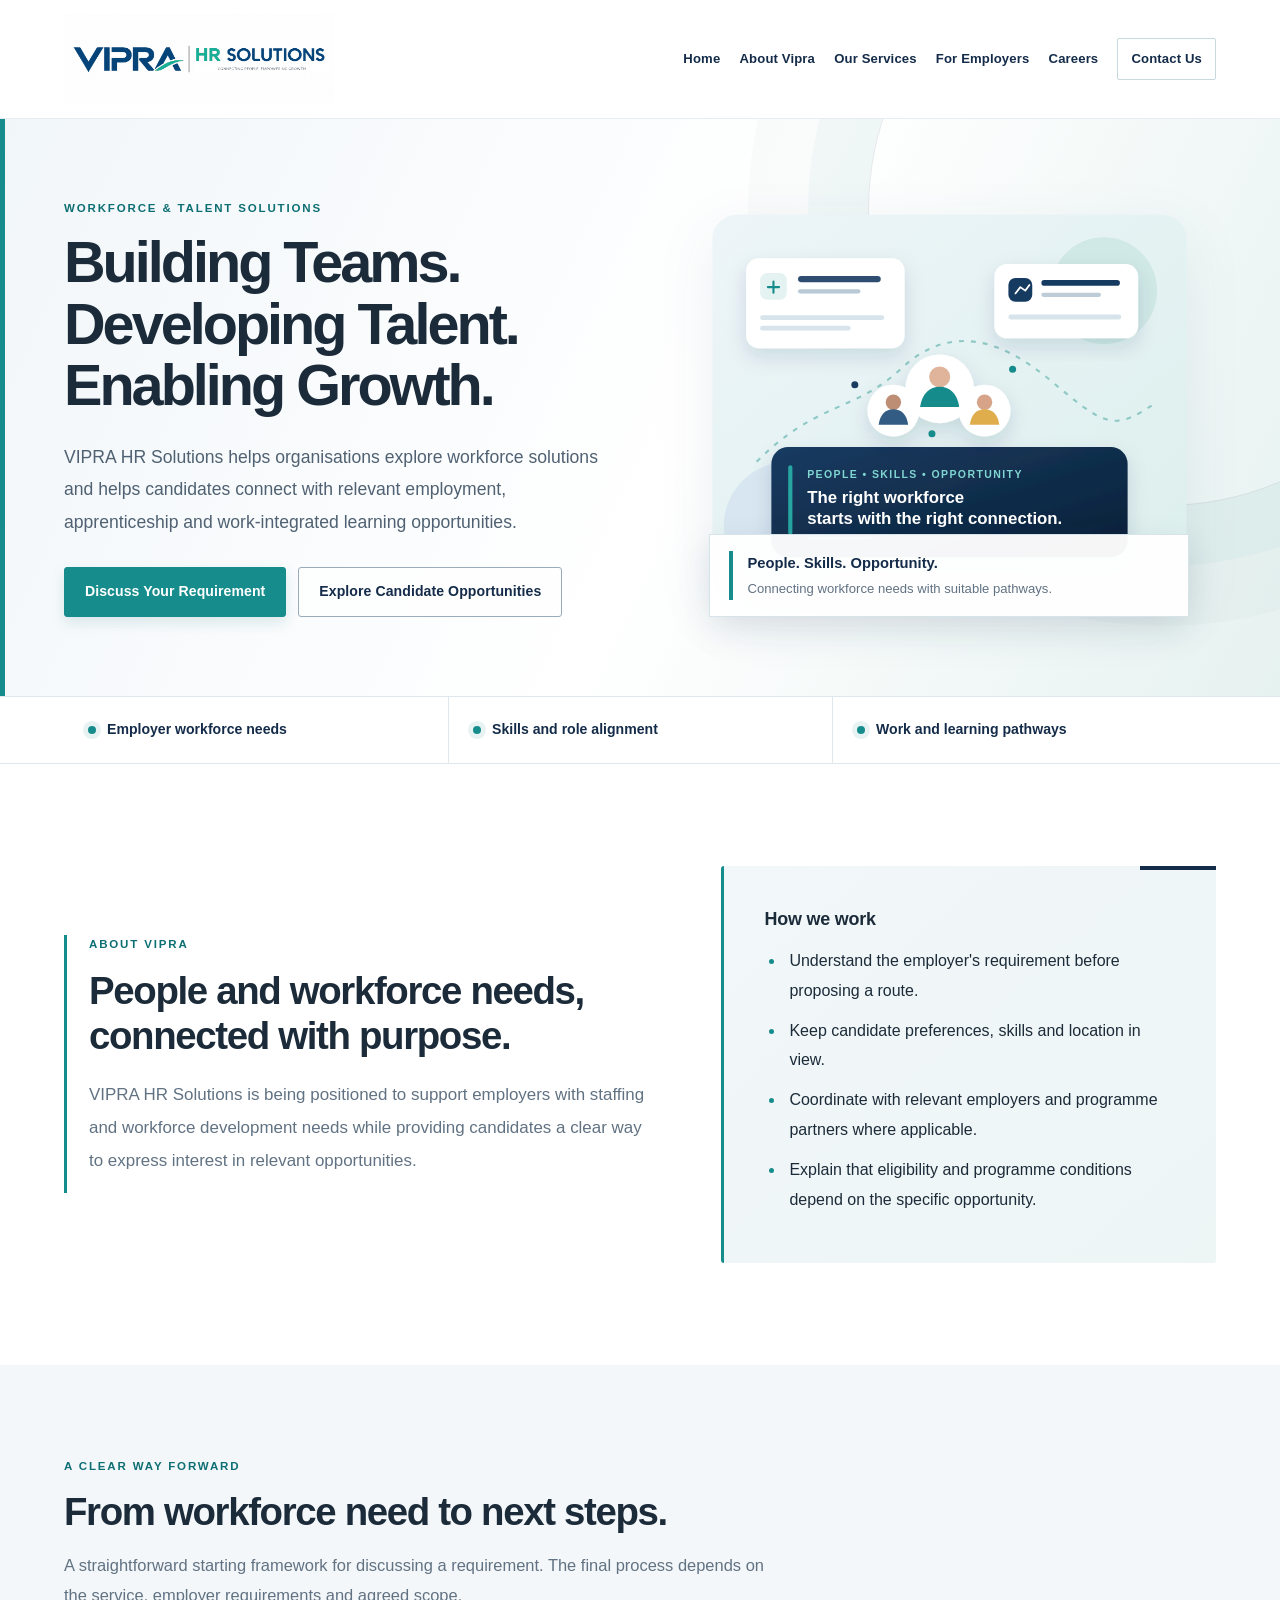
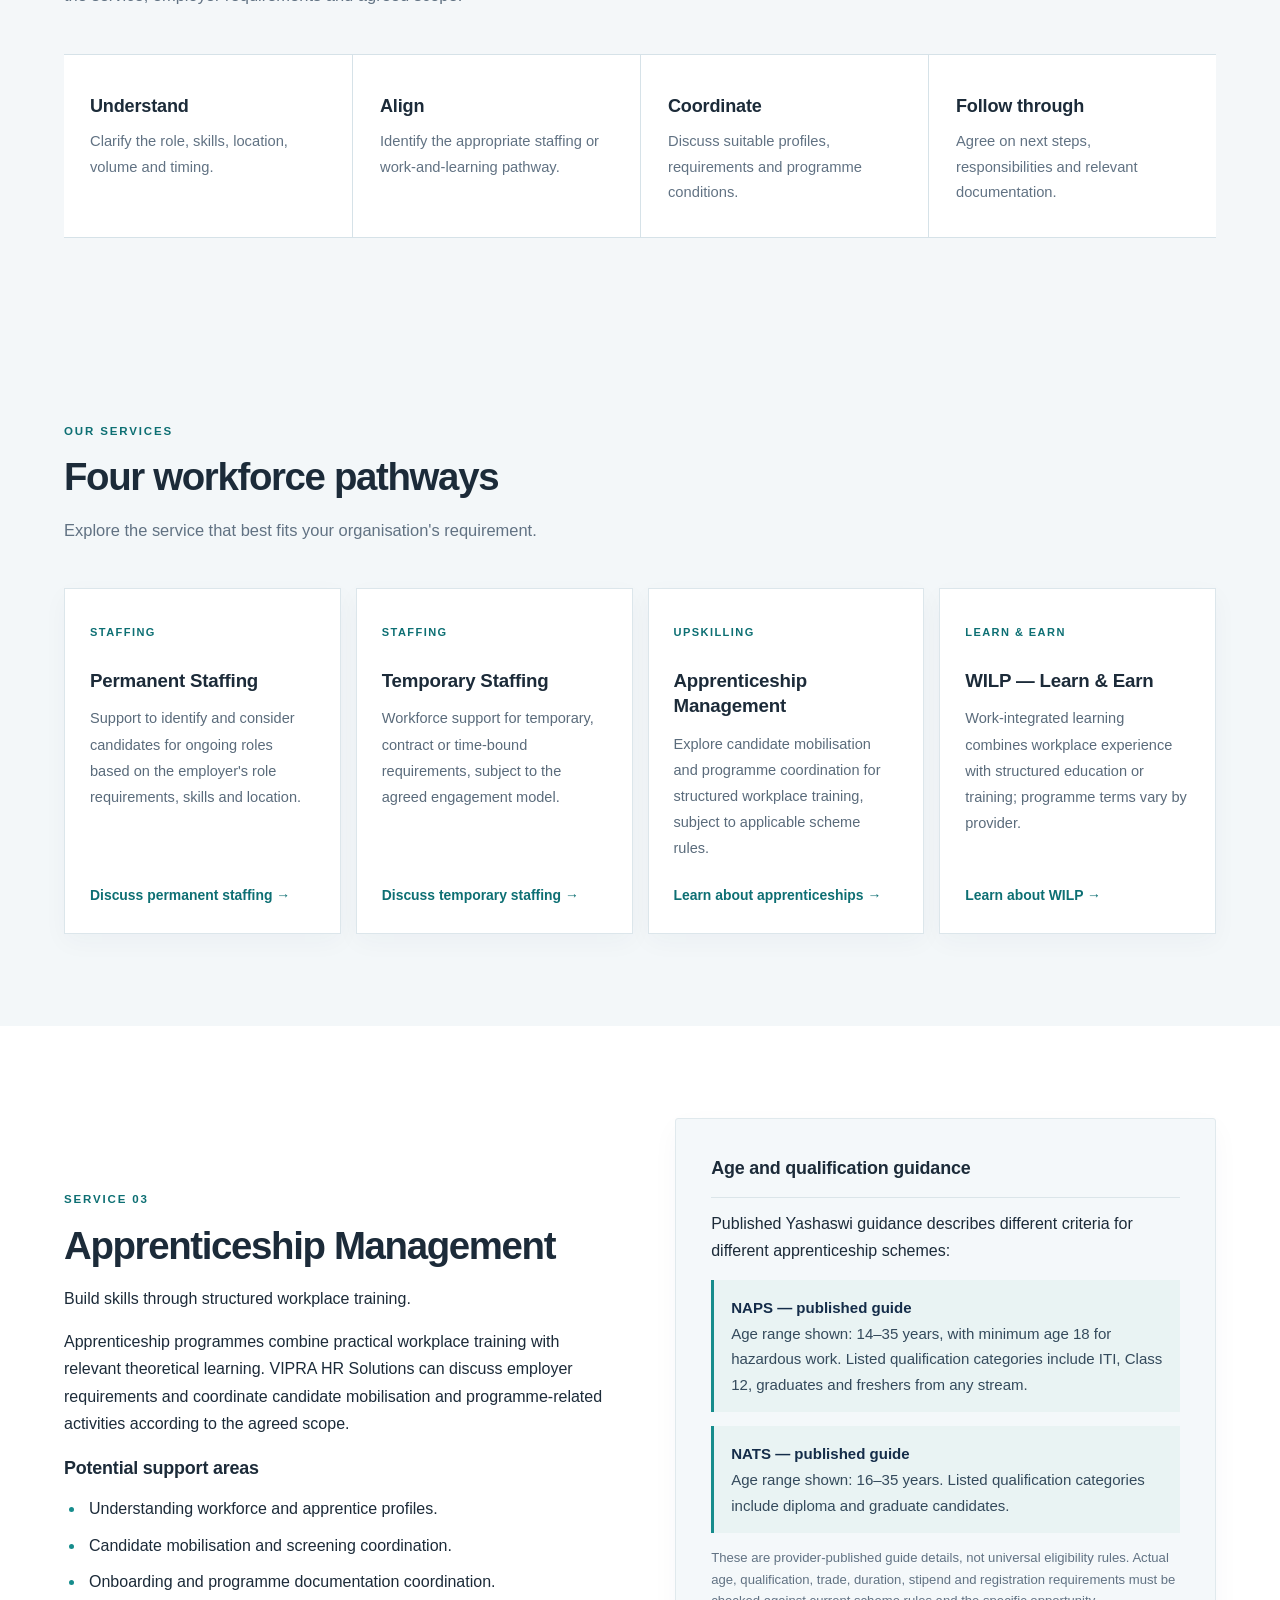
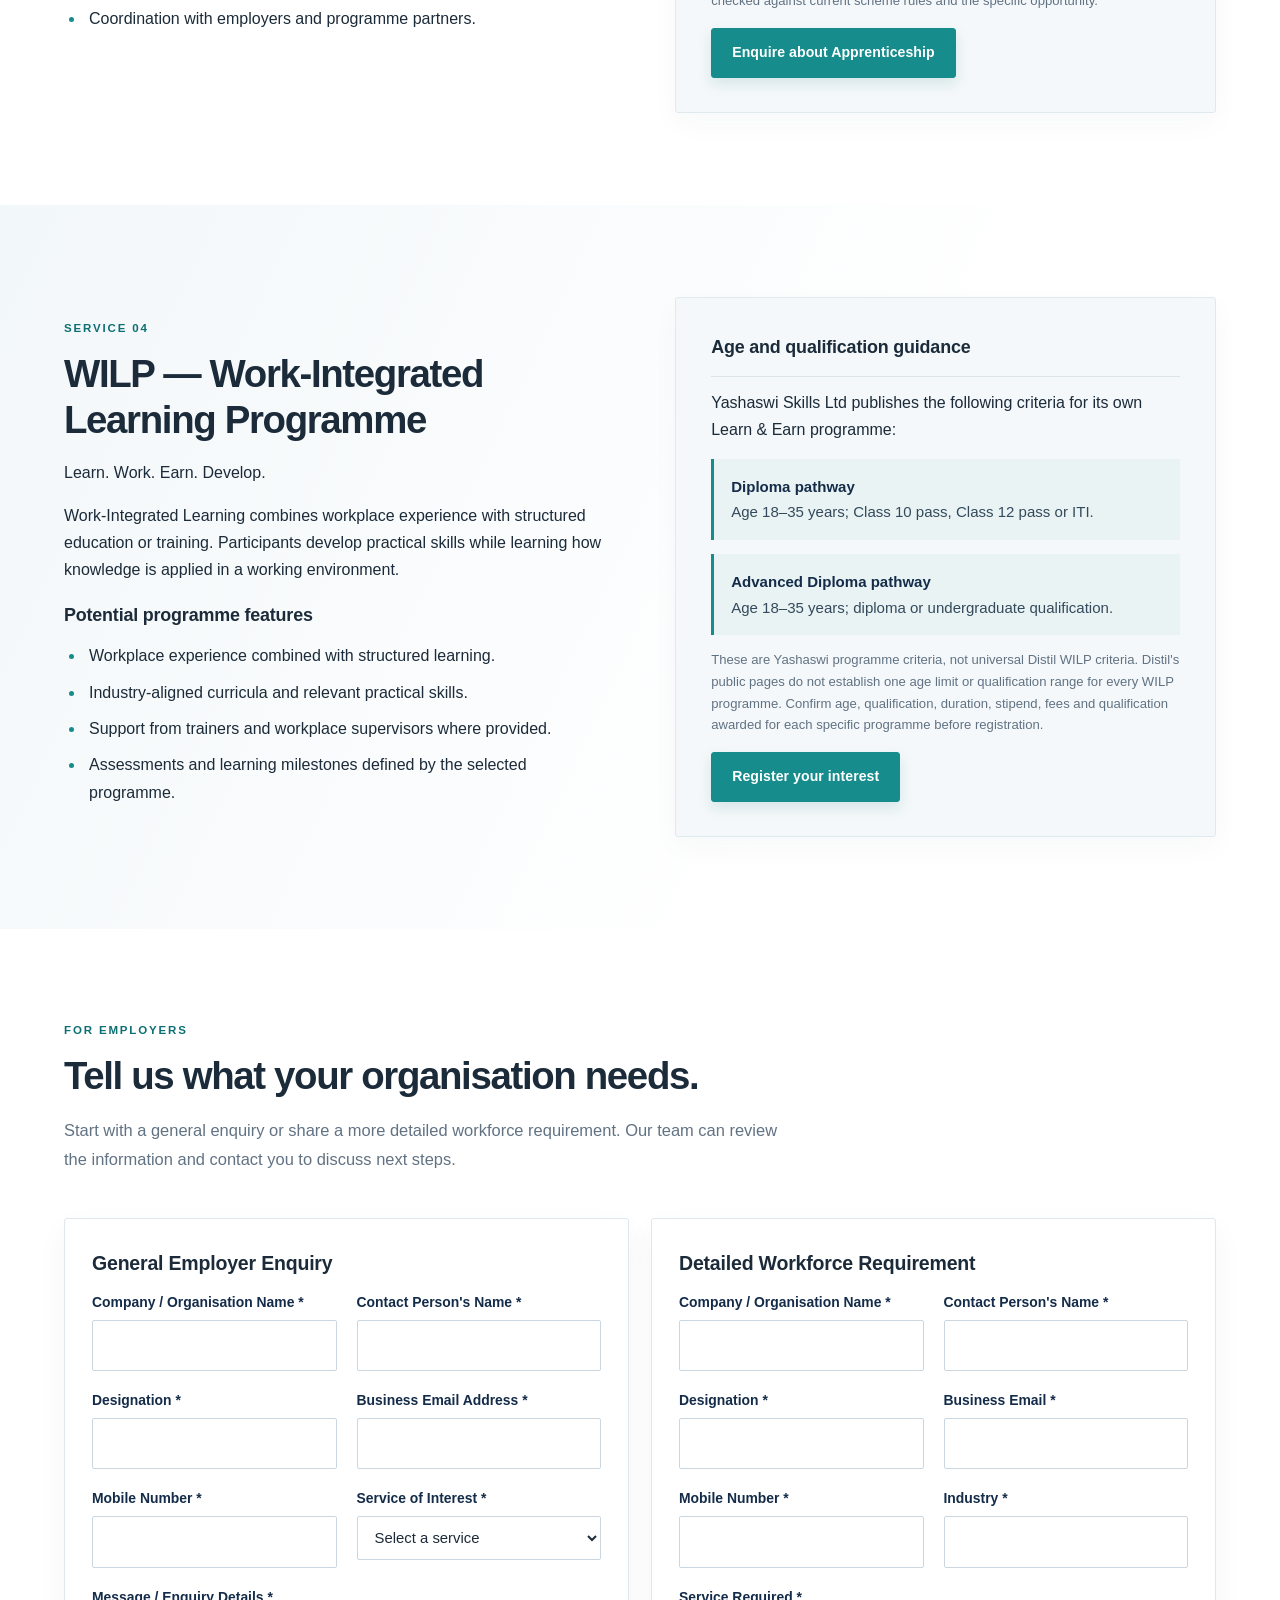
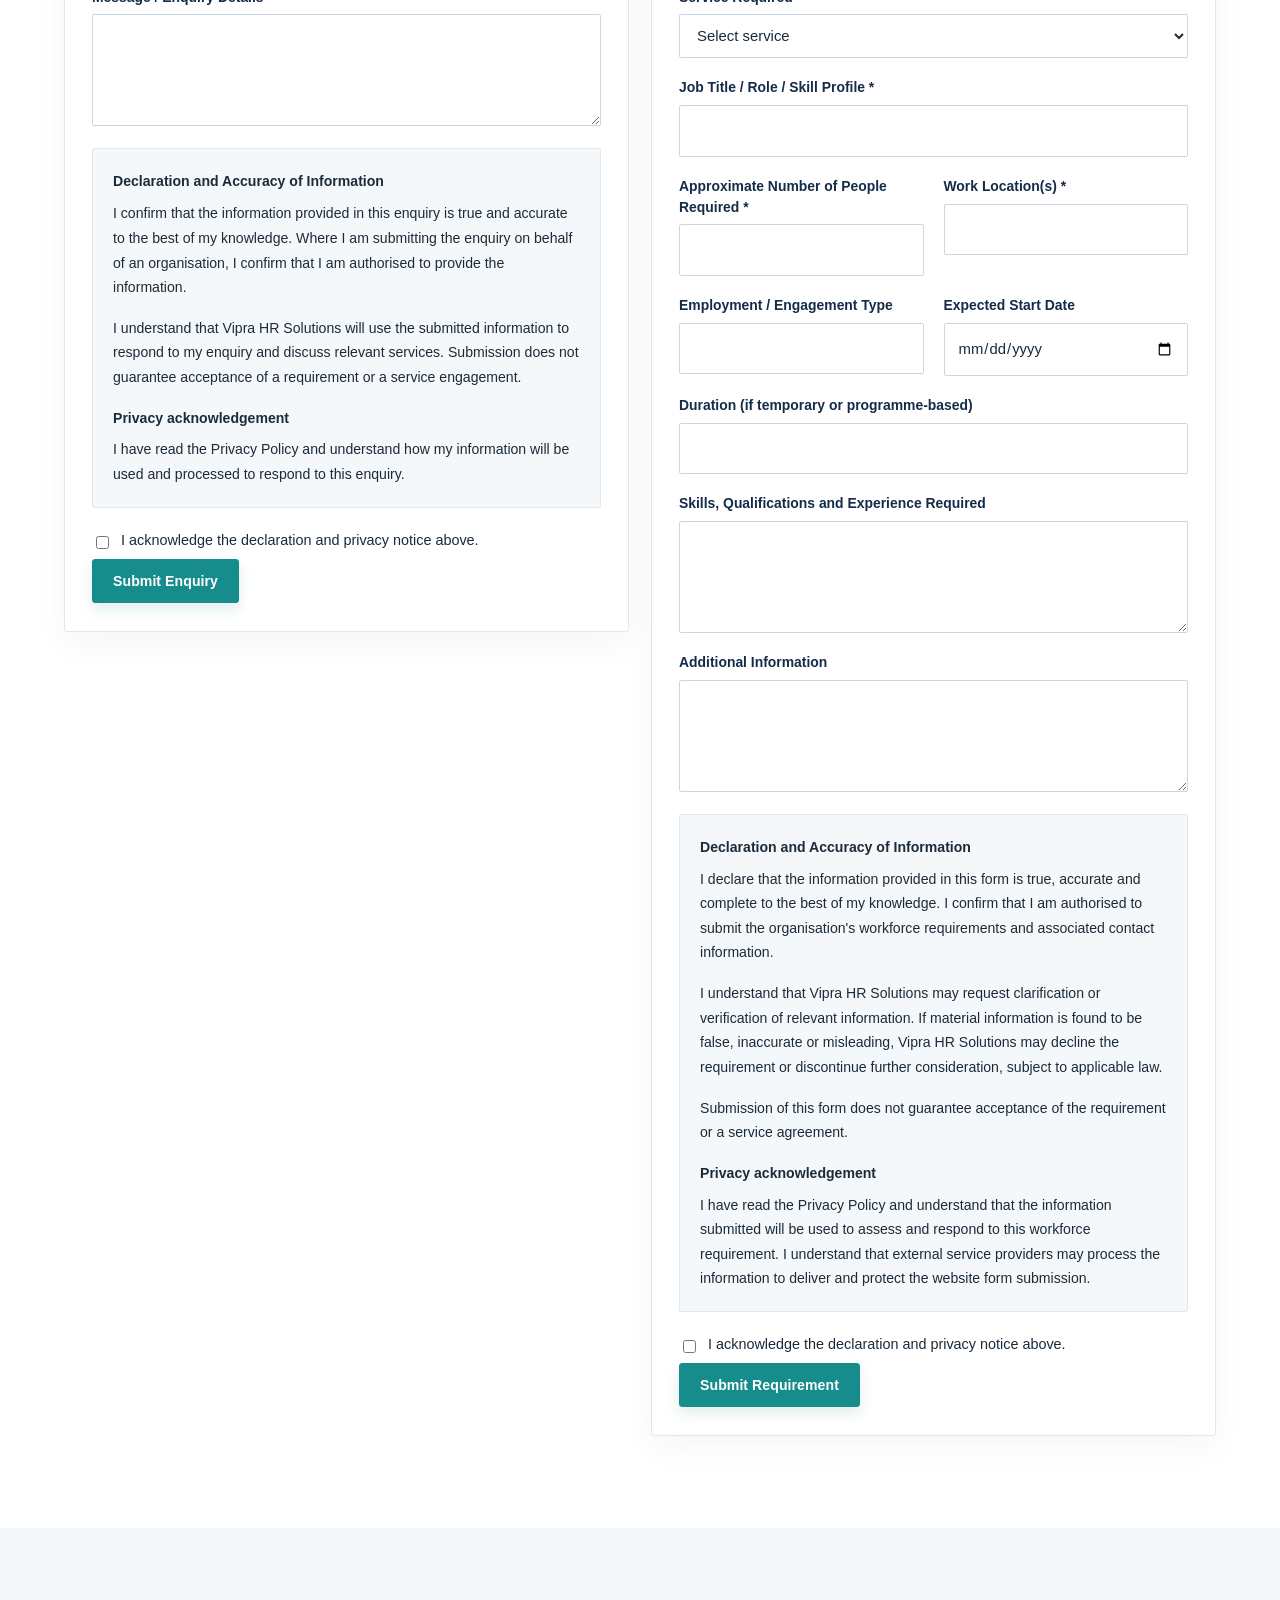
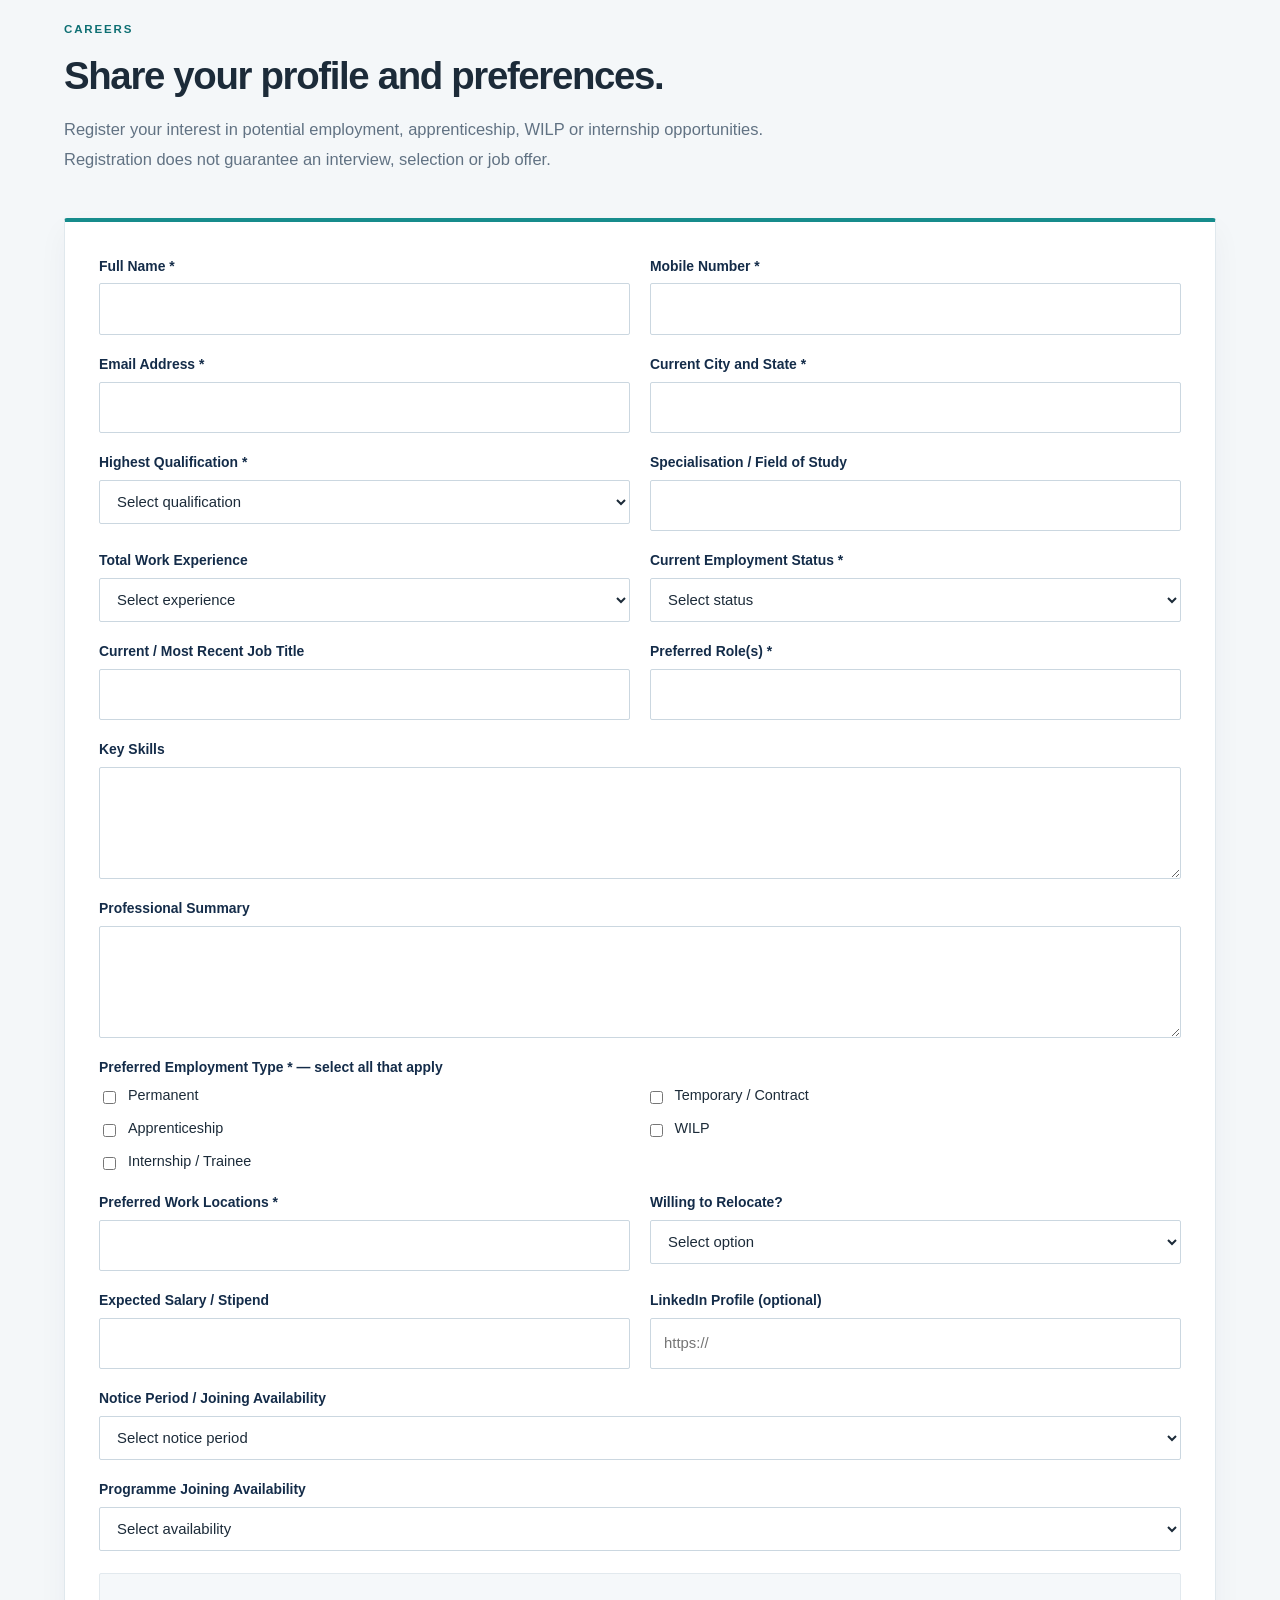
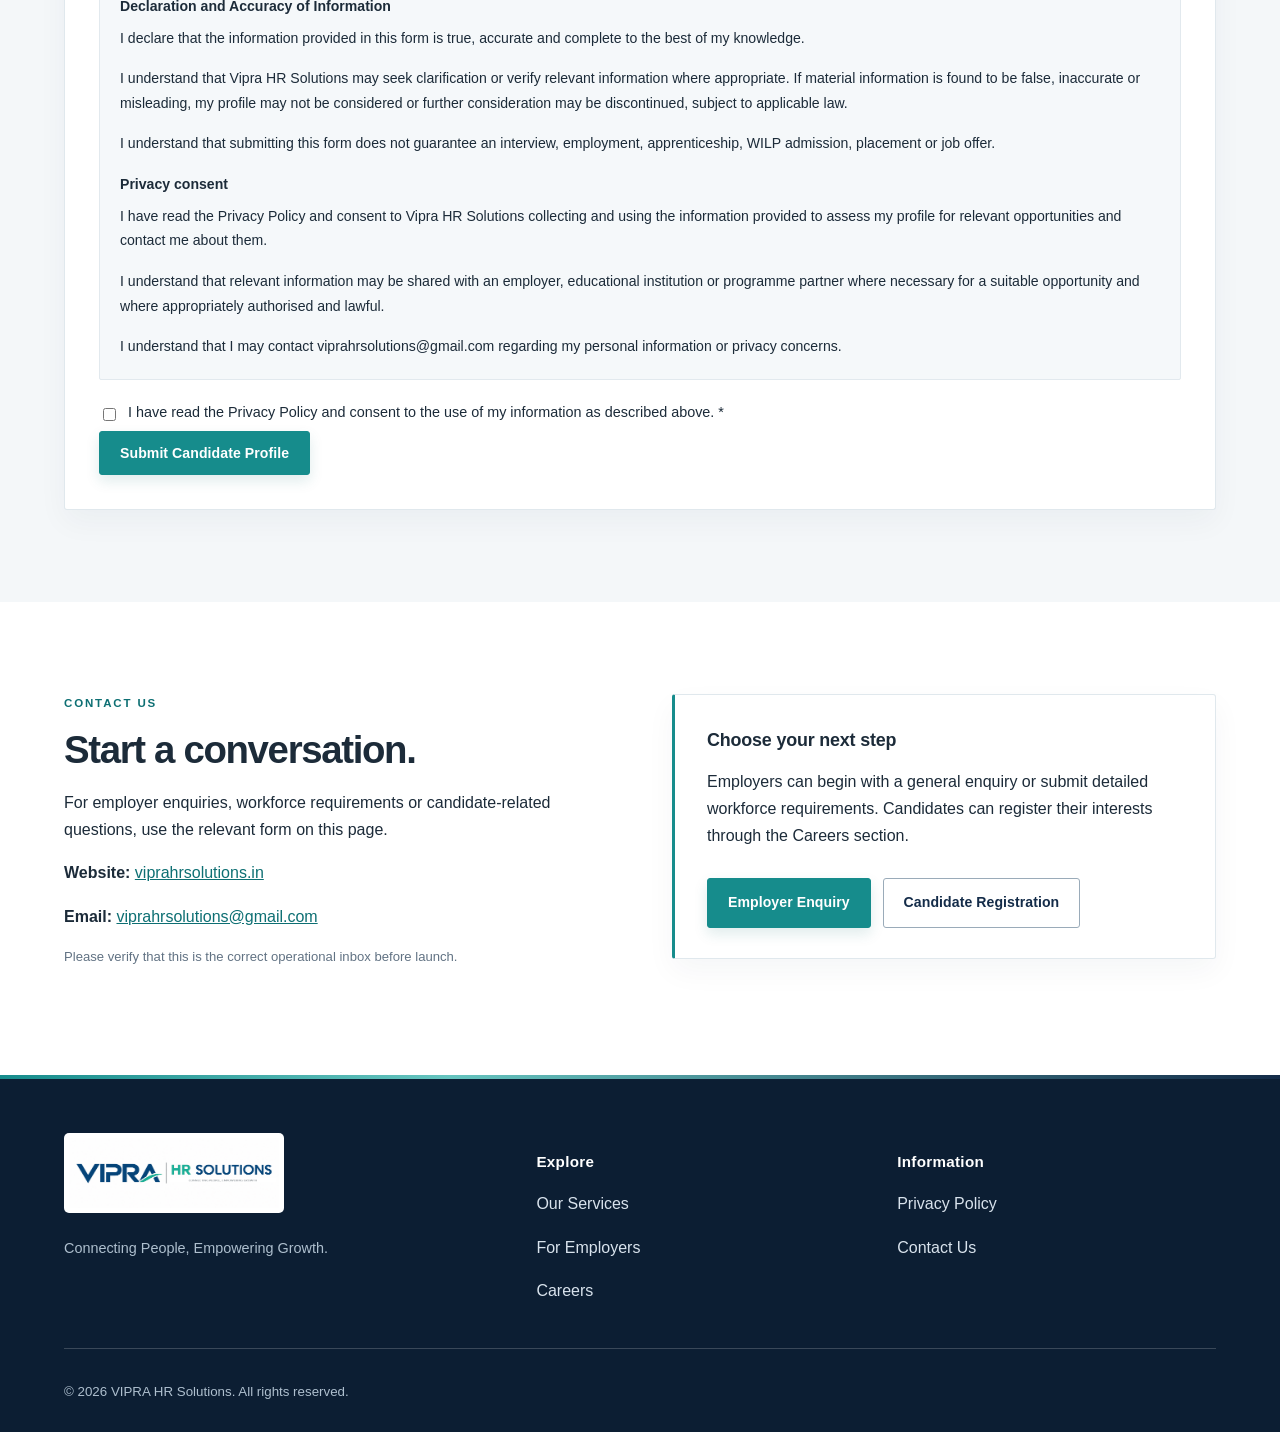
<file: index.html>
<!DOCTYPE html>

<html lang="en">
<head>
<meta charset="utf-8"/><meta content="width=device-width,initial-scale=1" name="viewport"/>
<title>VIPRA HR Solutions | Connecting People, Empowering Growth</title>
<meta content="VIPRA HR Solutions connects employers and talent through permanent staffing, temporary staffing, apprenticeship management and work-integrated learning." name="description"/>
<link href="styles.css" rel="stylesheet"/>
</head>
<body>
<header class="header"><div class="wrap navrow">
<a aria-label="VIPRA HR Solutions home" href="index.html"><img alt="VIPRA HR Solutions — Connecting People, Empowering Growth" class="logo" src="assets/vipra-logo.png"/></a>
<nav aria-label="Main navigation" class="nav"><a href="#home">Home</a><a href="#about">About Vipra</a><a href="#services">Our Services</a><a href="#employers">For Employers</a><a href="#careers">Careers</a><a href="#contact">Contact Us</a></nav>
</div></header>
<main>
<section class="hero" id="home"><div class="wrap hero-grid"><div>
<div class="eyebrow">Workforce &amp; talent solutions</div><h1>Building Teams.<br/>Developing Talent.<br/>Enabling Growth.</h1>
<p class="lead">VIPRA HR Solutions helps organisations explore workforce solutions and helps candidates connect with relevant employment, apprenticeship and work-integrated learning opportunities.</p>
<div class="actions"><a class="btn primary" href="#employer-enquiry">Discuss Your Requirement</a><a class="btn secondary" href="#careers">Explore Candidate Opportunities</a></div>
</div><aside aria-label="Workforce connections visual" class="hero-visual"><img alt="Illustration representing people, skills and workforce connections" src="assets/workforce-illustration.svg"/><div class="hero-visual-caption"><span class="caption-mark"></span><div><strong>People. Skills. Opportunity.</strong><span>Connecting workforce needs with suitable pathways.</span></div></div></aside></div></section>
<section aria-label="Our focus" class="principles-strip"><div class="wrap principles-grid"><div><span class="principle-dot"></span><span>Employer workforce needs</span></div><div><span class="principle-dot"></span><span>Skills and role alignment</span></div><div><span class="principle-dot"></span><span>Work and learning pathways</span></div></div></section>
<section class="section" id="about"><div class="wrap two"><div class="section-head"><div class="eyebrow">About Vipra</div><h2>People and workforce needs, connected with purpose.</h2><p>VIPRA HR Solutions is being positioned to support employers with staffing and workforce development needs while providing candidates a clear way to express interest in relevant opportunities.</p></div><div class="panel"><h3>How we work</h3><ul class="bullets"><li>Understand the employer's requirement before proposing a route.</li><li>Keep candidate preferences, skills and location in view.</li><li>Coordinate with relevant employers and programme partners where applicable.</li><li>Explain that eligibility and programme conditions depend on the specific opportunity.</li></ul></div></div></section>
<section class="section process-section" id="our-process"><div class="wrap">
<div class="section-head"><div class="eyebrow">A clear way forward</div><h2>From workforce need to next steps.</h2><p>A straightforward starting framework for discussing a requirement. The final process depends on the service, employer requirements and agreed scope.</p></div>
<div class="process-flow">
<article class="process-step"><div><h3>Understand</h3><p>Clarify the role, skills, location, volume and timing.</p></div></article>
<article class="process-step"><div><h3>Align</h3><p>Identify the appropriate staffing or work-and-learning pathway.</p></div></article>
<article class="process-step"><div><h3>Coordinate</h3><p>Discuss suitable profiles, requirements and programme conditions.</p></div></article>
<article class="process-step"><div><h3>Follow through</h3><p>Agree on next steps, responsibilities and relevant documentation.</p></div></article>
</div>
</div></section>
<section class="section soft" id="services"><div class="wrap"><div class="section-head"><div class="eyebrow">Our Services</div><h2>Four workforce pathways</h2><p>Explore the service that best fits your organisation's requirement.</p></div><div class="cards">
<article class="card"><div class="num">STAFFING</div><h3>Permanent Staffing</h3><p>Support to identify and consider candidates for ongoing roles based on the employer's role requirements, skills and location.</p><a class="inline-link" href="#employer-enquiry">Discuss permanent staffing →</a></article>
<article class="card"><div class="num">STAFFING</div><h3>Temporary Staffing</h3><p>Workforce support for temporary, contract or time-bound requirements, subject to the agreed engagement model.</p><a class="inline-link" href="#employer-enquiry">Discuss temporary staffing →</a></article>
<article class="card"><div class="num">UPSKILLING</div><h3>Apprenticeship Management</h3><p>Explore candidate mobilisation and programme coordination for structured workplace training, subject to applicable scheme rules.</p><a class="inline-link" href="#apprenticeship">Learn about apprenticeships →</a></article>
<article class="card"><div class="num">LEARN &amp; EARN</div><h3>WILP — Learn &amp; Earn</h3><p>Work-integrated learning combines workplace experience with structured education or training; programme terms vary by provider.</p><a class="inline-link" href="#wilp">Learn about WILP →</a></article>
</div></div></section>
<section class="section" id="apprenticeship"><div class="wrap two"><div><div class="eyebrow">Service 03</div><h2>Apprenticeship Management</h2><p class="lead">Build skills through structured workplace training.</p><p>Apprenticeship programmes combine practical workplace training with relevant theoretical learning. VIPRA HR Solutions can discuss employer requirements and coordinate candidate mobilisation and programme-related activities according to the agreed scope.</p><h3>Potential support areas</h3><ul class="bullets"><li>Understanding workforce and apprentice profiles.</li><li>Candidate mobilisation and screening coordination.</li><li>Onboarding and programme documentation coordination.</li><li>Coordination with employers and programme partners.</li></ul></div><div class="panel"><h3>Age and qualification guidance</h3><p>Published Yashaswi guidance describes different criteria for different apprenticeship schemes:</p><div class="eligibility"><strong>NAPS — published guide</strong><br/>Age range shown: 14–35 years, with minimum age 18 for hazardous work. Listed qualification categories include ITI, Class 12, graduates and freshers from any stream.</div><div class="eligibility"><strong>NATS — published guide</strong><br/>Age range shown: 16–35 years. Listed qualification categories include diploma and graduate candidates.</div><p class="help">These are provider-published guide details, not universal eligibility rules. Actual age, qualification, trade, duration, stipend and registration requirements must be checked against current scheme rules and the specific opportunity.</p><a class="btn primary" href="#employer-enquiry">Enquire about Apprenticeship</a></div></div></section>
<section class="section soft" id="wilp"><div class="wrap two"><div><div class="eyebrow">Service 04</div><h2>WILP — Work-Integrated Learning Programme</h2><p class="lead">Learn. Work. Earn. Develop.</p><p>Work-Integrated Learning combines workplace experience with structured education or training. Participants develop practical skills while learning how knowledge is applied in a working environment.</p><h3>Potential programme features</h3><ul class="bullets"><li>Workplace experience combined with structured learning.</li><li>Industry-aligned curricula and relevant practical skills.</li><li>Support from trainers and workplace supervisors where provided.</li><li>Assessments and learning milestones defined by the selected programme.</li></ul></div><div class="panel"><h3>Age and qualification guidance</h3><p>Yashaswi Skills Ltd publishes the following criteria for its own Learn &amp; Earn programme:</p><div class="eligibility"><strong>Diploma pathway</strong><br/>Age 18–35 years; Class 10 pass, Class 12 pass or ITI.</div><div class="eligibility"><strong>Advanced Diploma pathway</strong><br/>Age 18–35 years; diploma or undergraduate qualification.</div><p class="help">These are Yashaswi programme criteria, not universal Distil WILP criteria. Distil's public pages do not establish one age limit or qualification range for every WILP programme. Confirm age, qualification, duration, stipend, fees and qualification awarded for each specific programme before registration.</p><a class="btn primary" href="#careers">Register your interest</a></div></div></section>
<section class="section" id="employers"><div class="wrap"><div class="section-head"><div class="eyebrow">For Employers</div><h2>Tell us what your organisation needs.</h2><p>Start with a general enquiry or share a more detailed workforce requirement. Our team can review the information and contact you to discuss next steps.</p></div><div class="two"><div class="panel" id="employer-enquiry"><h3>General Employer Enquiry</h3>
<form action="https://api.web3forms.com/submit" class="form-preview live-form" method="POST"><input name="from_name" type="hidden" value="VIPRA HR Solutions Website"/><input name="subject" type="hidden" value="VIPRA HR Solutions — General Employer Enquiry"/><input name="access_key" type="hidden" value="2bd28f24-322d-41f2-84ab-af9e179d3dac"/><div class="form-grid">
<div class="field"><label>Company / Organisation Name *</label><input name="company_organisation_name" required=""/></div><div class="field"><label>Contact Person's Name *</label><input name="contact_person_s_name" required=""/></div>
<div class="field"><label>Designation *</label><input name="designation" required=""/></div><div class="field"><label>Business Email Address *</label><input name="business_email_address" required="" type="email"/></div>
<div class="field"><label>Mobile Number *</label><input name="mobile_number" required="" type="tel"/></div><div class="field"><label>Service of Interest *</label><select name="service_of_interest" required=""><option value="">Select a service</option><option>Permanent Staffing</option><option>Temporary Staffing</option><option>Apprenticeship Management</option><option>WILP — Work-Integrated Learning Programme</option><option>Not sure — need guidance</option></select></div>
<div class="field full"><label>Message / Enquiry Details *</label><textarea name="message_enquiry_details" required=""></textarea></div></div>
<div class="declaration"><strong>Declaration and Accuracy of Information</strong><p>I confirm that the information provided in this enquiry is true and accurate to the best of my knowledge. Where I am submitting the enquiry on behalf of an organisation, I confirm that I am authorised to provide the information.</p><p>I understand that Vipra HR Solutions will use the submitted information to respond to my enquiry and discuss relevant services. Submission does not guarantee acceptance of a requirement or a service engagement.</p><strong>Privacy acknowledgement</strong><p>I have read the Privacy Policy and understand how my information will be used and processed to respond to this enquiry.</p></div>
<label class="check"><input name="privacy_acknowledgement" required="" type="checkbox" value="Yes"/> I acknowledge the declaration and privacy notice above.</label><p aria-live="polite" class="form-status" hidden="" role="status"></p><p><button class="btn primary" type="submit">Submit Enquiry</button></p></form></div>
<div class="panel"><h3>Detailed Workforce Requirement</h3>
<form action="https://api.web3forms.com/submit" class="form-preview live-form" method="POST"><input name="from_name" type="hidden" value="VIPRA HR Solutions Website"/><input name="subject" type="hidden" value="VIPRA HR Solutions — Workforce Requirement"/><input name="access_key" type="hidden" value="2bd28f24-322d-41f2-84ab-af9e179d3dac"/><div class="form-grid">
<div class="field"><label>Company / Organisation Name *</label><input name="company_organisation_name" required=""/></div><div class="field"><label>Contact Person's Name *</label><input name="contact_person_s_name" required=""/></div>
<div class="field"><label>Designation *</label><input name="designation" required=""/></div><div class="field"><label>Business Email *</label><input name="business_email" required="" type="email"/></div>
<div class="field"><label>Mobile Number *</label><input name="mobile_number" required="" type="tel"/></div><div class="field"><label>Industry *</label><input name="industry" required=""/></div>
<div class="field full"><label>Service Required *</label><select name="service_required" required=""><option value="">Select service</option><option>Permanent Staffing</option><option>Temporary Staffing</option><option>Apprenticeship Management</option><option>WILP — Work Integrated Learning Program</option><option>Not sure — need guidance</option></select></div>
<div class="field full"><label>Job Title / Role / Skill Profile *</label><input name="job_title_role_skill_profile" required=""/></div><div class="field"><label>Approximate Number of People Required *</label><input name="approximate_number_of_people_required" required=""/></div><div class="field"><label>Work Location(s) *</label><input name="work_location_s" required=""/></div>
<div class="field"><label>Employment / Engagement Type</label><input name="employment_engagement_type"/></div><div class="field"><label>Expected Start Date</label><input name="expected_start_date" type="date"/></div>
<div class="field full"><label>Duration (if temporary or programme-based)</label><input name="duration_if_temporary_or_programme_based"/></div><div class="field full"><label>Skills, Qualifications and Experience Required</label><textarea name="skills_qualifications_and_experience_required"></textarea></div><div class="field full"><label>Additional Information</label><textarea name="additional_information"></textarea></div></div>
<div class="declaration"><strong>Declaration and Accuracy of Information</strong><p>I declare that the information provided in this form is true, accurate and complete to the best of my knowledge. I confirm that I am authorised to submit the organisation's workforce requirements and associated contact information.</p><p>I understand that Vipra HR Solutions may request clarification or verification of relevant information. If material information is found to be false, inaccurate or misleading, Vipra HR Solutions may decline the requirement or discontinue further consideration, subject to applicable law.</p><p>Submission of this form does not guarantee acceptance of the requirement or a service agreement.</p><strong>Privacy acknowledgement</strong><p>I have read the Privacy Policy and understand that the information submitted will be used to assess and respond to this workforce requirement. I understand that external service providers may process the information to deliver and protect the website form submission.</p></div>
<label class="check"><input name="privacy_acknowledgement" required="" type="checkbox" value="Yes"/> I acknowledge the declaration and privacy notice above.</label><p aria-live="polite" class="form-status" hidden="" role="status"></p><p><button class="btn primary" type="submit">Submit Requirement</button></p></form></div></div></div></section>
<section class="section soft" id="careers"><div class="wrap"><div class="section-head"><div class="eyebrow">Careers</div><h2>Share your profile and preferences.</h2><p>Register your interest in potential employment, apprenticeship, WILP or internship opportunities. Registration does not guarantee an interview, selection or job offer.</p></div>
<div class="panel"><form action="https://api.web3forms.com/submit" class="form-preview live-form" id="candidate-form" method="POST"><input name="from_name" type="hidden" value="VIPRA HR Solutions Website"/><input name="subject" type="hidden" value="VIPRA HR Solutions — Candidate Registration"/><input name="access_key" type="hidden" value="2bd28f24-322d-41f2-84ab-af9e179d3dac"/><div class="form-grid">
<div class="field"><label>Full Name *</label><input name="full_name" required=""/></div><div class="field"><label>Mobile Number *</label><input name="mobile_number" required="" type="tel"/></div><div class="field"><label>Email Address *</label><input name="email_address" required="" type="email"/></div><div class="field"><label>Current City and State *</label><input name="current_city_and_state" required=""/></div>
<div class="field"><label>Highest Qualification *</label><select name="highest_qualification" required=""><option value="">Select qualification</option><option>10th</option><option>12th</option><option>ITI</option><option>Diploma</option><option>Graduate</option><option>Postgraduate</option><option>Professional Qualification</option><option>Other</option></select></div>
<div class="field"><label>Specialisation / Field of Study</label><input name="specialisation_field_of_study"/></div>
<div class="field"><label>Total Work Experience</label><select name="total_work_experience"><option value="">Select experience</option><option>Fresher</option><option>Less than 1 year</option><option>1–2 years</option><option>3–5 years</option><option>6–10 years</option><option>More than 10 years</option></select></div>
<div class="field"><label>Current Employment Status *</label><select name="current_employment_status" required=""><option value="">Select status</option><option>Employed</option><option>Unemployed</option><option>Self-employed</option><option>Student</option><option>Recent Graduate</option><option>Other</option></select></div>
<div class="field"><label>Current / Most Recent Job Title</label><input name="current_most_recent_job_title"/></div><div class="field"><label>Preferred Role(s) *</label><input name="preferred_role_s" required=""/></div>
<div class="field full"><label>Key Skills</label><textarea name="key_skills"></textarea></div><div class="field full"><label>Professional Summary</label><textarea name="professional_summary"></textarea></div>
<div class="field full"><label>Preferred Employment Type * — select all that apply</label><div class="checks">
<label class="check"><input name="preferred_employment_type[]" type="checkbox" value="Permanent"/> Permanent</label><label class="check"><input name="preferred_employment_type[]" type="checkbox" value="Temporary / Contract"/> Temporary / Contract</label><label class="check"><input name="preferred_employment_type[]" type="checkbox" value="Apprenticeship"/> Apprenticeship</label><label class="check"><input name="preferred_employment_type[]" type="checkbox" value="WILP"/> WILP</label><label class="check"><input name="preferred_employment_type[]" type="checkbox" value="Internship / Trainee"/> Internship / Trainee</label></div></div>
<div class="field"><label>Preferred Work Locations *</label><input name="preferred_work_locations" required=""/></div><div class="field"><label>Willing to Relocate?</label><select name="willing_to_relocate"><option value="">Select option</option><option>Yes</option><option>No</option><option>Depends on the opportunity</option></select></div>
<div class="field"><label>Expected Salary / Stipend</label><input name="expected_salary_stipend"/></div><div class="field"><label>LinkedIn Profile (optional)</label><input name="linkedin_profile" placeholder="https://" type="url"/></div>
<div class="field full" hidden="" id="notice-field"><label>Notice Period / Joining Availability</label><select name="notice_period_joining_availability"><option value="">Select notice period</option><option>Immediate</option><option>Within 15 days</option><option>15–30 days</option><option>30–60 days</option><option>More than 60 days</option><option>Not applicable (Fresher / Student)</option></select></div>
<div class="field full" hidden="" id="program-availability"><label>Programme Joining Availability</label><select name="programme_joining_availability"><option value="">Select availability</option><option>Immediately</option><option>Within 15 days</option><option>Within 30 days</option><option>After completing current academic / training commitment</option><option>Available from a specific date</option></select></div>
</div>
<div class="declaration"><strong>Declaration and Accuracy of Information</strong><p>I declare that the information provided in this form is true, accurate and complete to the best of my knowledge.</p><p>I understand that Vipra HR Solutions may seek clarification or verify relevant information where appropriate. If material information is found to be false, inaccurate or misleading, my profile may not be considered or further consideration may be discontinued, subject to applicable law.</p><p>I understand that submitting this form does not guarantee an interview, employment, apprenticeship, WILP admission, placement or job offer.</p><strong>Privacy consent</strong><p>I have read the Privacy Policy and consent to Vipra HR Solutions collecting and using the information provided to assess my profile for relevant opportunities and contact me about them.</p><p>I understand that relevant information may be shared with an employer, educational institution or programme partner where necessary for a suitable opportunity and where appropriately authorised and lawful.</p><p>I understand that I may contact viprahrsolutions@gmail.com regarding my personal information or privacy concerns.</p></div>
<label class="check"><input name="privacy_acknowledgement" required="" type="checkbox" value="Yes"/> I have read the Privacy Policy and consent to the use of my information as described above. *</label>
<p aria-live="polite" class="form-status" hidden="" role="status"></p><p><button class="btn primary" type="submit">Submit Candidate Profile</button></p>
</form></div></div></section>
<section class="section" id="contact"><div class="wrap two"><div><div class="eyebrow">Contact Us</div><h2>Start a conversation.</h2><p>For employer enquiries, workforce requirements or candidate-related questions, use the relevant form on this page.</p><p><strong>Website:</strong> <a href="https://viprahrsolutions.in">viprahrsolutions.in</a></p><p><strong>Email:</strong> <a href="mailto:viprahrsolutions@gmail.com">viprahrsolutions@gmail.com</a></p><p class="help">Please verify that this is the correct operational inbox before launch.</p></div><div class="panel"><h3>Choose your next step</h3><p>Employers can begin with a general enquiry or submit detailed workforce requirements. Candidates can register their interests through the Careers section.</p><div class="actions"><a class="btn primary" href="#employer-enquiry">Employer Enquiry</a><a class="btn secondary" href="#careers">Candidate Registration</a></div></div></div></section>
</main>
<footer class="footer"><div class="wrap"><div class="footer-grid"><div><img alt="VIPRA HR Solutions" src="assets/vipra-logo.png" style="width:220px;max-width:100%;background:white;border-radius:5px;padding:5px"/><p>Connecting People, Empowering Growth.</p></div><div><h3>Explore</h3><p><a href="#services">Our Services</a></p><p><a href="#employers">For Employers</a></p><p><a href="#careers">Careers</a></p></div><div><h3>Information</h3><p><a href="privacy-policy.html">Privacy Policy</a></p><p><a href="#contact">Contact Us</a></p></div></div><hr style="border:0;border-top:1px solid #ffffff30;margin:25px 0"/><small>© <span id="year"></span> VIPRA HR Solutions. All rights reserved.</small></div></footer>
<script>
document.getElementById('year').textContent=new Date().getFullYear();
const empChecks=[...document.querySelectorAll('input[name="employment"]')];
function updateAvailability(){
 const chosen=empChecks.filter(x=>x.checked).map(x=>x.value);
 const notice=chosen.some(x=>['Permanent','Temporary / Contract'].includes(x));
 const program=chosen.some(x=>['Apprenticeship','WILP','Internship / Trainee'].includes(x));
 document.getElementById('notice-field').hidden=!notice;
 document.getElementById('program-availability').hidden=!program;
}
empChecks.forEach(x=>x.addEventListener('change',updateAvailability));
document.querySelectorAll('.live-form').forEach(form=>{
 form.addEventListener('submit', async event=>{
  event.preventDefault();
  const button=form.querySelector('button[type="submit"]');
  const status=form.querySelector('.form-status');
  if(!form.reportValidity()) return;
  if(form.id==='candidate-form' && !form.querySelector('input[name="preferred_employment_type[]"]:checked')){
   status.hidden=false; status.textContent='Please select at least one preferred employment type.'; status.classList.add('error'); return;
  }
  status.hidden=false;
  status.textContent='Sending your submission…';
  status.classList.remove('error','success');
  button.disabled=true;
  const data=new FormData(form);
  try {
   const response=await fetch(form.action,{method:'POST',body:data,headers:{'Accept':'application/json'}});
   const result=await response.json();
   if(response.ok && result.success){
    status.textContent='Thank you. Your submission has been sent to VIPRA HR Solutions.';
    status.classList.add('success');
    form.reset();
    if(form.id==='candidate-form') updateAvailability();
   } else {
    status.textContent=(result.message || 'We could not send your submission. Please try again or email viprahrsolutions@gmail.com.');
    status.classList.add('error');
   }
  } catch(error){
   status.textContent='We could not confirm delivery. Please try again or email viprahrsolutions@gmail.com.';
   status.classList.add('error');
  } finally { button.disabled=false; }
 });
});
// Align navigation targets below the sticky header on desktop and mobile.
document.querySelectorAll('a[href^="#"]').forEach(link=>{
 link.addEventListener('click', function(e){
  const id=this.getAttribute('href');
  if(!id || id==='#') return;
  const target=document.querySelector(id);
  if(!target) return;
  e.preventDefault();
  const header=document.querySelector('.header');
  const headerHeight=header ? header.getBoundingClientRect().height : 0;
  const targetTop=target.getBoundingClientRect().top + window.scrollY - headerHeight - 12;
  window.scrollTo({top:Math.max(0,targetTop),behavior:'smooth'});
  if(history.replaceState) history.replaceState(null,'',id);
 });
});
</script>
</body></html>
</file>
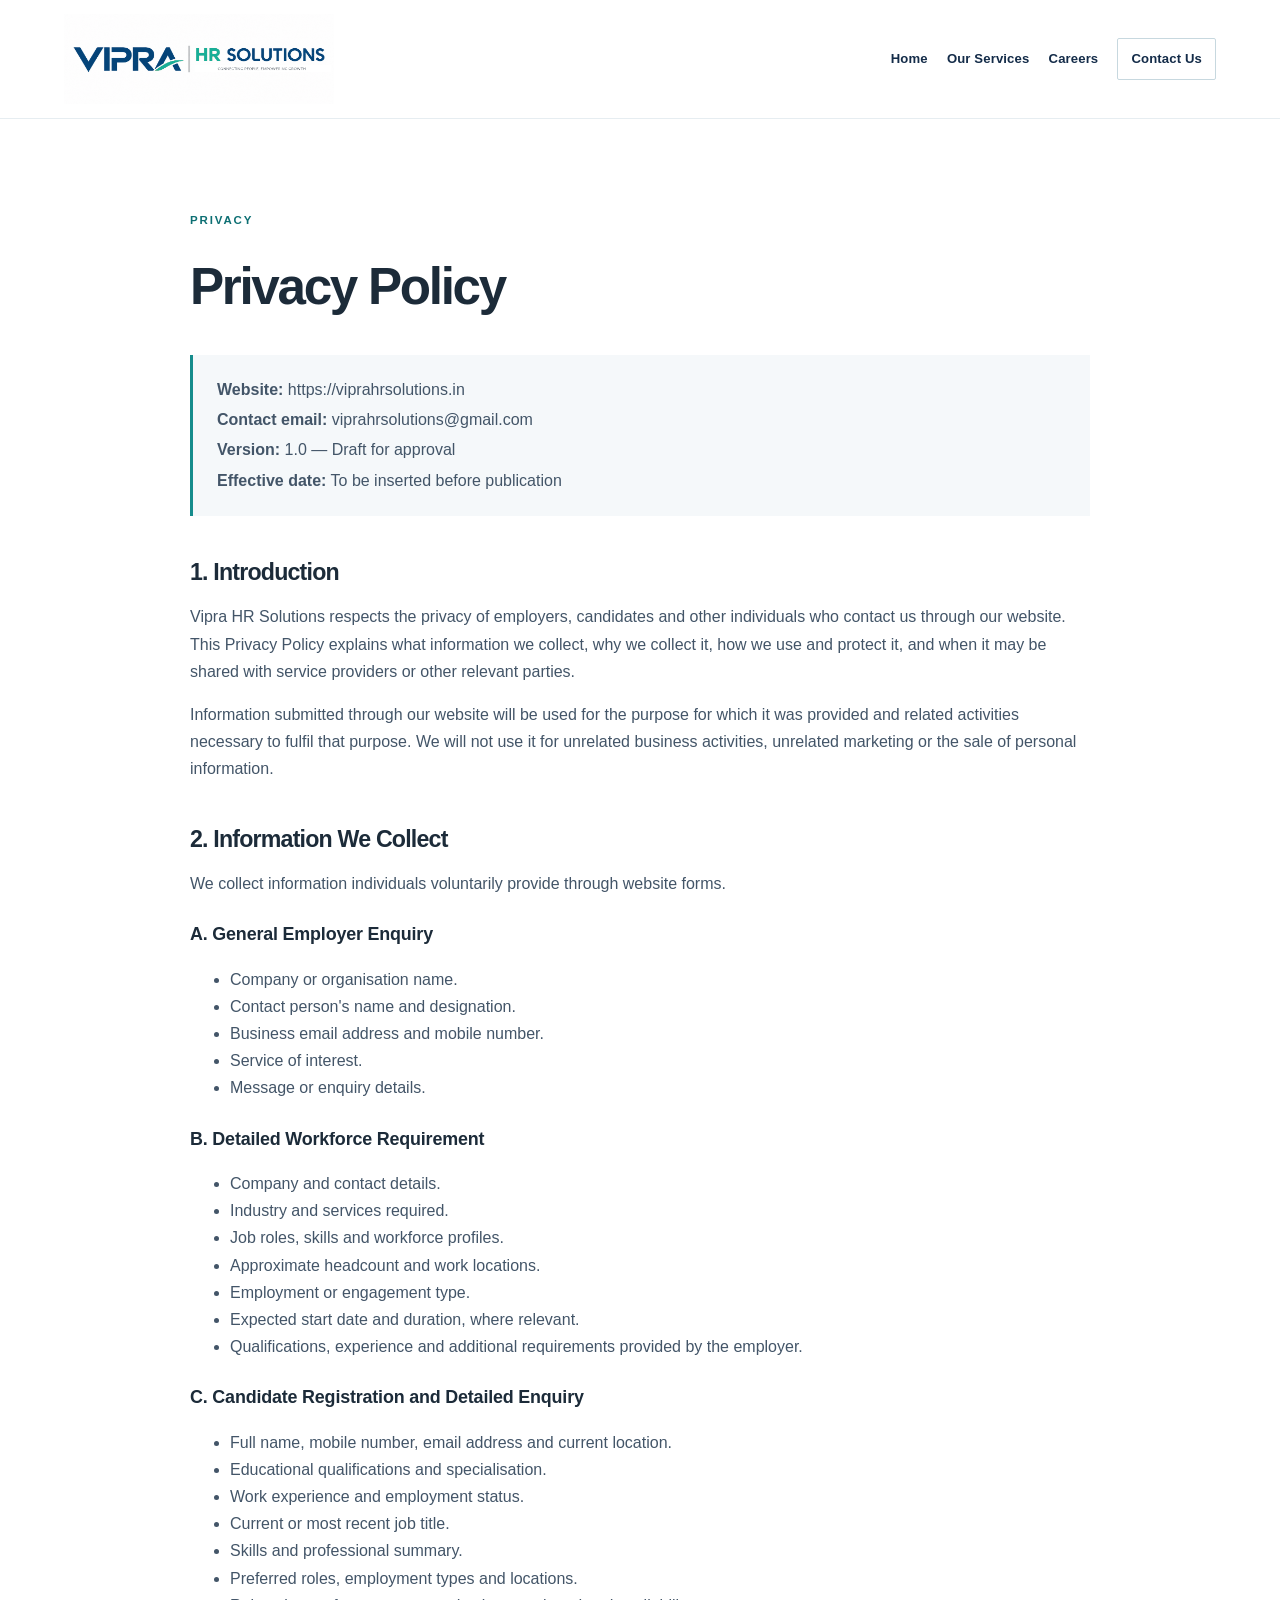
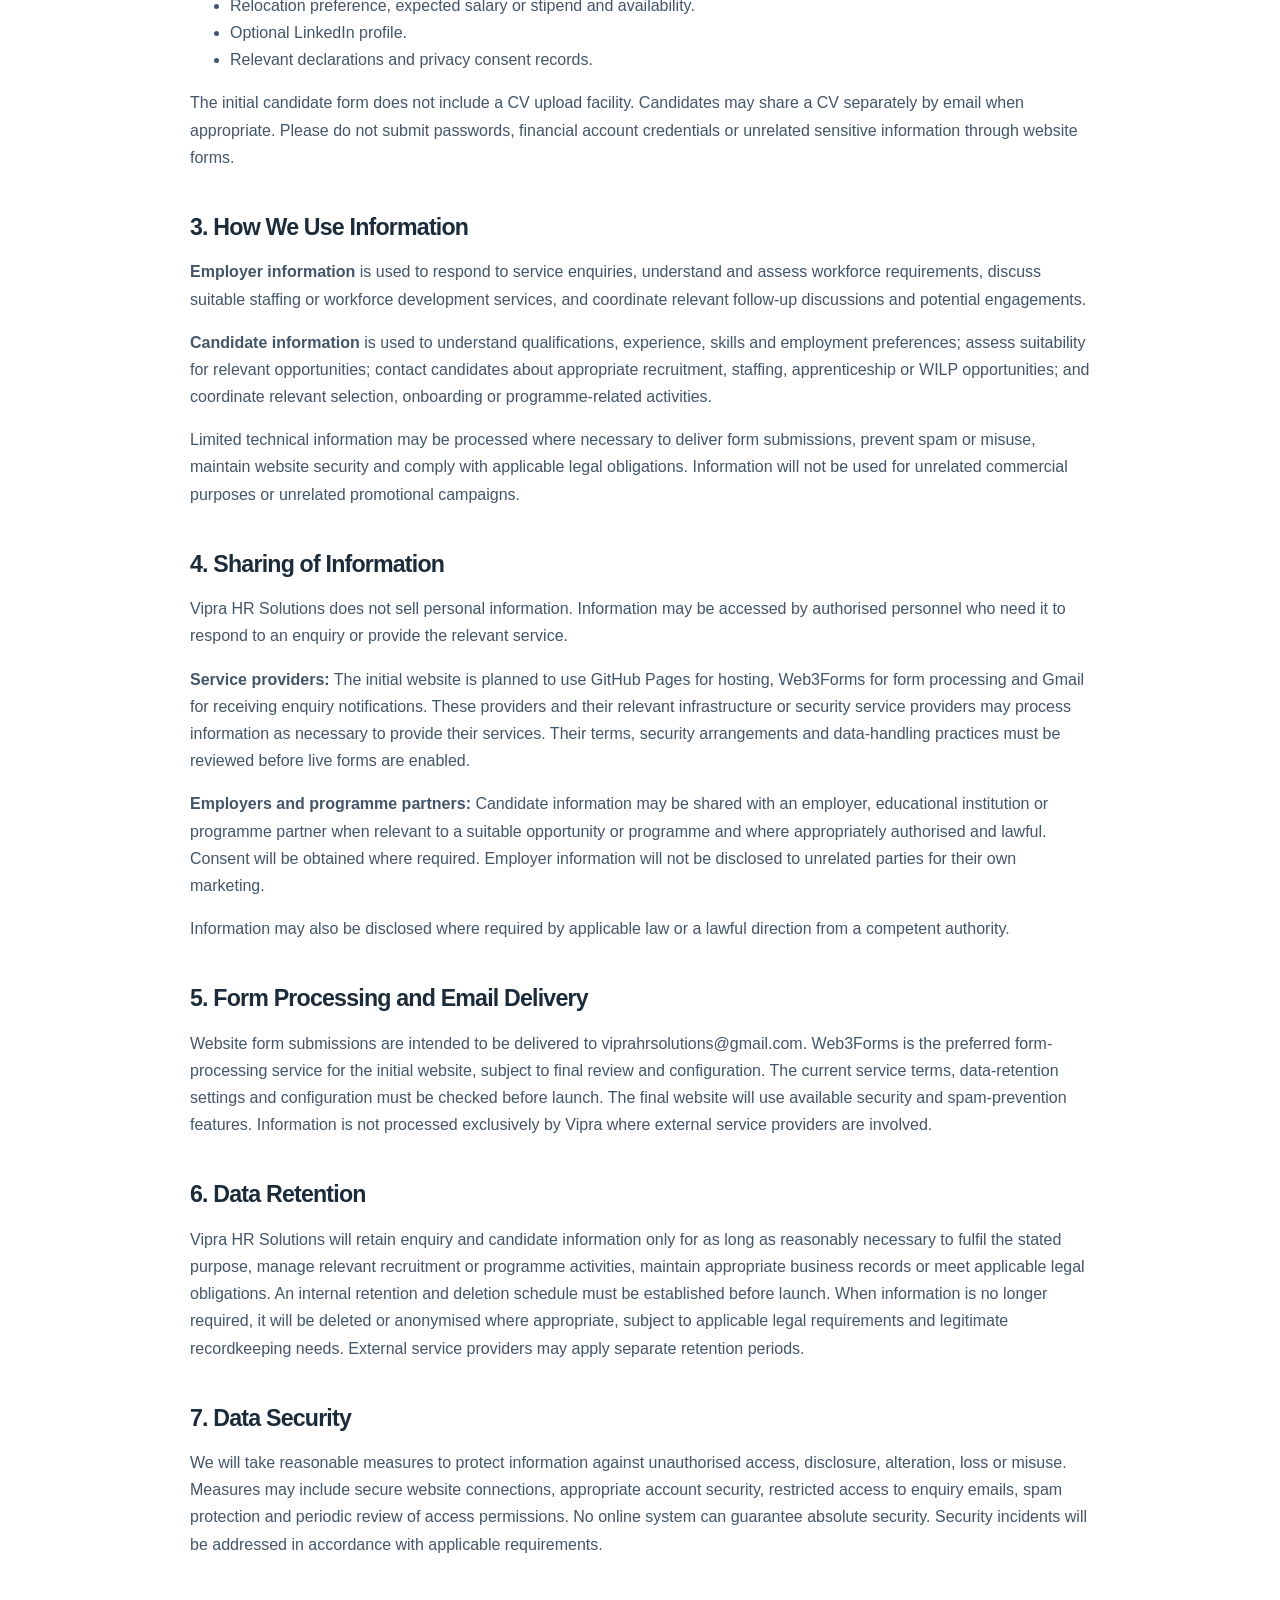
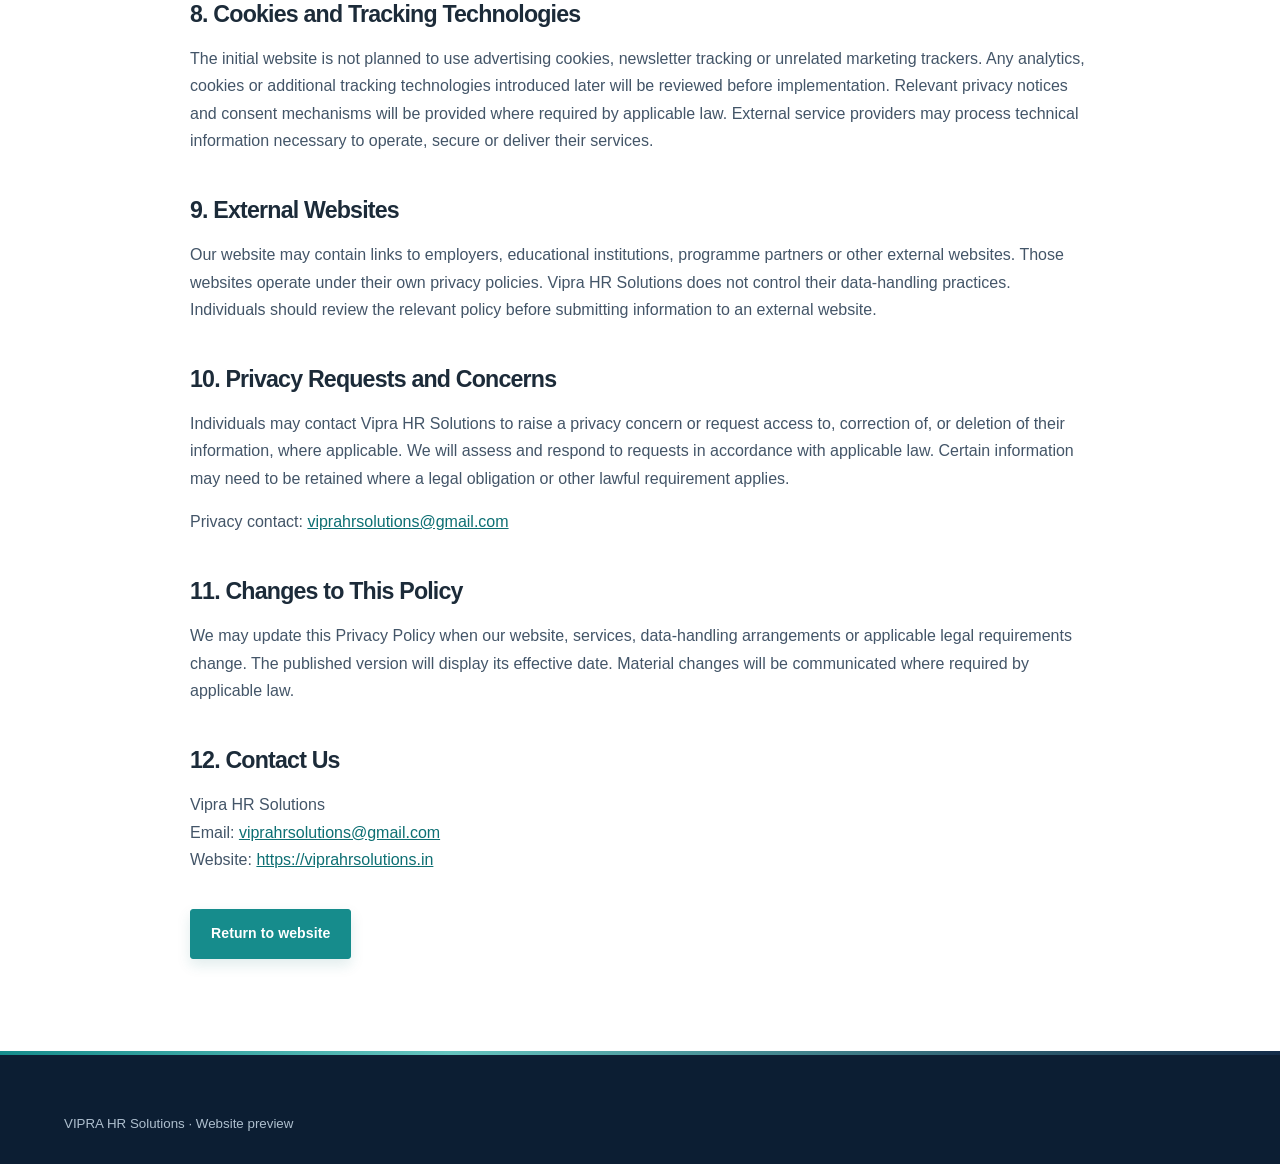
<file: privacy-policy.html>
<!doctype html>
<html lang="en"><head><meta charset="utf-8"><meta name="viewport" content="width=device-width,initial-scale=1"><title>Privacy Policy | VIPRA HR Solutions</title><link rel="stylesheet" href="styles.css"></head>
<body><header class="header"><div class="wrap navrow"><a href="index.html"><img class="logo" src="assets/vipra-logo.png" alt="VIPRA HR Solutions"></a><nav class="nav"><a href="index.html#home">Home</a><a href="index.html#services">Our Services</a><a href="index.html#careers">Careers</a><a href="index.html#contact">Contact Us</a></nav></div></header>
<main class="section privacy"><div class="wrap"><div class="eyebrow">Privacy</div><h1 style="font-size:2.6rem">Privacy Policy</h1>
<p><strong>Website:</strong> https://viprahrsolutions.in<br><strong>Contact email:</strong> viprahrsolutions@gmail.com<br><strong>Version:</strong> 1.0 — Draft for approval<br><strong>Effective date:</strong> To be inserted before publication</p>
<h2>1. Introduction</h2><p>Vipra HR Solutions respects the privacy of employers, candidates and other individuals who contact us through our website. This Privacy Policy explains what information we collect, why we collect it, how we use and protect it, and when it may be shared with service providers or other relevant parties.</p><p>Information submitted through our website will be used for the purpose for which it was provided and related activities necessary to fulfil that purpose. We will not use it for unrelated business activities, unrelated marketing or the sale of personal information.</p>
<h2>2. Information We Collect</h2><p>We collect information individuals voluntarily provide through website forms.</p><h3>A. General Employer Enquiry</h3><ul><li>Company or organisation name.</li><li>Contact person's name and designation.</li><li>Business email address and mobile number.</li><li>Service of interest.</li><li>Message or enquiry details.</li></ul>
<h3>B. Detailed Workforce Requirement</h3><ul><li>Company and contact details.</li><li>Industry and services required.</li><li>Job roles, skills and workforce profiles.</li><li>Approximate headcount and work locations.</li><li>Employment or engagement type.</li><li>Expected start date and duration, where relevant.</li><li>Qualifications, experience and additional requirements provided by the employer.</li></ul>
<h3>C. Candidate Registration and Detailed Enquiry</h3><ul><li>Full name, mobile number, email address and current location.</li><li>Educational qualifications and specialisation.</li><li>Work experience and employment status.</li><li>Current or most recent job title.</li><li>Skills and professional summary.</li><li>Preferred roles, employment types and locations.</li><li>Relocation preference, expected salary or stipend and availability.</li><li>Optional LinkedIn profile.</li><li>Relevant declarations and privacy consent records.</li></ul><p>The initial candidate form does not include a CV upload facility. Candidates may share a CV separately by email when appropriate. Please do not submit passwords, financial account credentials or unrelated sensitive information through website forms.</p>
<h2>3. How We Use Information</h2><p><strong>Employer information</strong> is used to respond to service enquiries, understand and assess workforce requirements, discuss suitable staffing or workforce development services, and coordinate relevant follow-up discussions and potential engagements.</p><p><strong>Candidate information</strong> is used to understand qualifications, experience, skills and employment preferences; assess suitability for relevant opportunities; contact candidates about appropriate recruitment, staffing, apprenticeship or WILP opportunities; and coordinate relevant selection, onboarding or programme-related activities.</p><p>Limited technical information may be processed where necessary to deliver form submissions, prevent spam or misuse, maintain website security and comply with applicable legal obligations. Information will not be used for unrelated commercial purposes or unrelated promotional campaigns.</p>
<h2>4. Sharing of Information</h2><p>Vipra HR Solutions does not sell personal information. Information may be accessed by authorised personnel who need it to respond to an enquiry or provide the relevant service.</p><p><strong>Service providers:</strong> The initial website is planned to use GitHub Pages for hosting, Web3Forms for form processing and Gmail for receiving enquiry notifications. These providers and their relevant infrastructure or security service providers may process information as necessary to provide their services. Their terms, security arrangements and data-handling practices must be reviewed before live forms are enabled.</p><p><strong>Employers and programme partners:</strong> Candidate information may be shared with an employer, educational institution or programme partner when relevant to a suitable opportunity or programme and where appropriately authorised and lawful. Consent will be obtained where required. Employer information will not be disclosed to unrelated parties for their own marketing.</p><p>Information may also be disclosed where required by applicable law or a lawful direction from a competent authority.</p>
<h2>5. Form Processing and Email Delivery</h2><p>Website form submissions are intended to be delivered to viprahrsolutions@gmail.com. Web3Forms is the preferred form-processing service for the initial website, subject to final review and configuration. The current service terms, data-retention settings and configuration must be checked before launch. The final website will use available security and spam-prevention features. Information is not processed exclusively by Vipra where external service providers are involved.</p>
<h2>6. Data Retention</h2><p>Vipra HR Solutions will retain enquiry and candidate information only for as long as reasonably necessary to fulfil the stated purpose, manage relevant recruitment or programme activities, maintain appropriate business records or meet applicable legal obligations. An internal retention and deletion schedule must be established before launch. When information is no longer required, it will be deleted or anonymised where appropriate, subject to applicable legal requirements and legitimate recordkeeping needs. External service providers may apply separate retention periods.</p>
<h2>7. Data Security</h2><p>We will take reasonable measures to protect information against unauthorised access, disclosure, alteration, loss or misuse. Measures may include secure website connections, appropriate account security, restricted access to enquiry emails, spam protection and periodic review of access permissions. No online system can guarantee absolute security. Security incidents will be addressed in accordance with applicable requirements.</p>
<h2>8. Cookies and Tracking Technologies</h2><p>The initial website is not planned to use advertising cookies, newsletter tracking or unrelated marketing trackers. Any analytics, cookies or additional tracking technologies introduced later will be reviewed before implementation. Relevant privacy notices and consent mechanisms will be provided where required by applicable law. External service providers may process technical information necessary to operate, secure or deliver their services.</p>
<h2>9. External Websites</h2><p>Our website may contain links to employers, educational institutions, programme partners or other external websites. Those websites operate under their own privacy policies. Vipra HR Solutions does not control their data-handling practices. Individuals should review the relevant policy before submitting information to an external website.</p>
<h2>10. Privacy Requests and Concerns</h2><p>Individuals may contact Vipra HR Solutions to raise a privacy concern or request access to, correction of, or deletion of their information, where applicable. We will assess and respond to requests in accordance with applicable law. Certain information may need to be retained where a legal obligation or other lawful requirement applies.</p><p>Privacy contact: <a href="mailto:viprahrsolutions@gmail.com">viprahrsolutions@gmail.com</a></p>
<h2>11. Changes to This Policy</h2><p>We may update this Privacy Policy when our website, services, data-handling arrangements or applicable legal requirements change. The published version will display its effective date. Material changes will be communicated where required by applicable law.</p>
<h2>12. Contact Us</h2><p>Vipra HR Solutions<br>Email: <a href="mailto:viprahrsolutions@gmail.com">viprahrsolutions@gmail.com</a><br>Website: <a href="https://viprahrsolutions.in">https://viprahrsolutions.in</a></p>
<div class="actions"><a class="btn primary" href="index.html">Return to website</a></div></div></main>
<footer class="footer"><div class="wrap"><small>VIPRA HR Solutions · Website preview</small></div></footer></body></html>
</file>
<file: styles.css>
:root{--navy:#102b4e;--navy-deep:#0a1d34;--teal:#168b8b;--teal-dark:#0d6d70;--ink:#263747;--muted:#637487;--line:#dce5eb;--soft:#f4f7f9;--white:#fff;--accent:#e9f4f3;--header-offset:104px;--shadow:0 18px 48px rgba(16,43,78,.09)}
*{box-sizing:border-box}html{scroll-behavior:smooth;scroll-padding-top:var(--header-offset)}body{margin:0;font-family:Inter,"Segoe UI",Arial,Helvetica,sans-serif;color:var(--ink);line-height:1.7;background:#fff;-webkit-font-smoothing:antialiased}a{color:var(--teal-dark)}.wrap{width:min(1200px,90%);margin:auto}.header{position:sticky;top:0;background:rgba(255,255,255,.97);backdrop-filter:blur(12px);border-bottom:1px solid #e6edf1;z-index:20}.navrow{display:flex;align-items:center;justify-content:space-between;gap:28px;padding:12px 0;min-height:88px}.logo{width:228px;max-width:31vw;height:auto;display:block}.nav{display:flex;gap:clamp(10px,1.5vw,23px);align-items:center;flex-wrap:wrap}.nav a{text-decoration:none;color:var(--navy);font-weight:650;font-size:.84rem;white-space:nowrap;letter-spacing:.005em;transition:color .2s}.nav a:hover,.nav a:focus-visible{color:var(--teal)}
.hero{position:relative;overflow:hidden;background:linear-gradient(112deg,#f3f7fa 0%,#fff 57%,#e8f4f2 100%);padding:82px 0 78px}.hero:after{content:"";position:absolute;right:-140px;top:-180px;width:520px;height:520px;border:1px solid rgba(22,139,139,.12);border-radius:50%;box-shadow:0 0 0 55px rgba(22,139,139,.025),0 0 0 110px rgba(22,139,139,.02);pointer-events:none}.hero-grid{position:relative;z-index:1;display:grid;grid-template-columns:minmax(0,1.22fr) minmax(310px,.78fr);gap:clamp(36px,6vw,88px);align-items:center}.eyebrow{color:var(--teal-dark);font-weight:800;letter-spacing:.16em;text-transform:uppercase;font-size:.72rem;margin-bottom:13px}.hero h1{font-size:clamp(2.7rem,5.1vw,4.35rem);line-height:1.07;letter-spacing:-.055em;margin:0 0 24px;font-weight:750;max-width:720px}.hero h1 br{display:block}.hero .lead{font-size:1.1rem;line-height:1.85;color:#4f6172;max-width:670px}.hero-panel{position:relative;background:var(--navy);color:#fff;border-radius:3px;padding:31px 34px 27px;box-shadow:0 24px 55px rgba(10,29,52,.18);border-top:4px solid var(--teal)}.hero-panel .eyebrow{color:#7ed2ce;margin-bottom:16px}.hero-panel .mini{padding:17px 0;border-bottom:1px solid rgba(255,255,255,.16)}.hero-panel .mini:last-child{border:0;padding-bottom:3px}.mini strong{color:#fff;display:block;font-size:1rem;font-weight:700;margin-bottom:3px}.mini span{display:block;color:#c5d3e0;font-size:.91rem;line-height:1.6}.actions{display:flex;gap:12px;flex-wrap:wrap;margin-top:29px}.btn{display:inline-flex;align-items:center;justify-content:center;min-height:48px;border:1px solid var(--teal);border-radius:3px;padding:12px 20px;text-decoration:none;font-size:.88rem;font-weight:750;letter-spacing:.005em;cursor:pointer;transition:background .2s,color .2s,border-color .2s,transform .2s}.btn:hover{transform:translateY(-1px)}.btn.primary{background:var(--teal);color:#fff}.btn.primary:hover{background:var(--teal-dark);border-color:var(--teal-dark)}.btn.secondary{color:var(--navy);background:transparent;border-color:#9aabb9}.btn.secondary:hover{background:#fff;border-color:var(--navy)}
.section{padding:88px 0;scroll-margin-top:var(--header-offset)}.section.soft{background:var(--soft)}.section-head{max-width:760px;margin-bottom:39px}.section-head h2,.section h2{font-size:clamp(1.85rem,3vw,2.65rem);letter-spacing:-.035em;line-height:1.18;margin:0 0 17px;font-weight:730}.section-head p{color:var(--muted);font-size:1.03rem;line-height:1.8;max-width:720px}.section h3{font-size:1.12rem;letter-spacing:-.01em;margin:0 0 12px;font-weight:750}.section p{margin:.45rem 0 1rem}.two{display:grid;grid-template-columns:minmax(0,1fr) minmax(0,1fr);gap:clamp(30px,5vw,72px);align-items:start}.two>.section-head{margin-bottom:0}.panel{background:#fff;border:1px solid #e0e8ed;border-radius:3px;padding:30px 32px;box-shadow:0 10px 30px rgba(16,43,78,.035)}.bullets{padding-left:21px;margin:12px 0 0}.bullets li{margin:.58rem 0;padding-left:4px}.bullets li::marker{color:var(--teal)}
#about.section{padding-top:96px;padding-bottom:96px;min-height:0}#about .wrap{align-items:center;gap:clamp(34px,6vw,86px)}#about .section-head{margin-bottom:0;max-width:620px}#about .section-head p{font-size:1.06rem;line-height:1.95;margin-top:20px}#about .panel{padding:36px 38px;min-height:0;box-shadow:none;border:0;border-left:3px solid var(--teal);background:#f5f8fa}#about .panel .bullets{line-height:1.85;margin-top:12px}#about .panel .bullets li{margin:.65rem 0}
#services .section-head{margin-bottom:42px}.cards{display:grid;grid-template-columns:repeat(4,minmax(0,1fr));gap:0;background:#fff;border:1px solid var(--line)}.card{position:relative;padding:28px 24px 27px;background:#fff;border:0;border-right:1px solid var(--line);border-radius:0;display:flex;flex-direction:column;min-height:285px;transition:background .2s}.card:last-child{border-right:0}.card:hover{background:#f9fcfc}.card:before{content:"";position:absolute;top:0;left:24px;right:24px;height:3px;background:var(--teal);transform:scaleX(0);transform-origin:left;transition:transform .25s}.card:hover:before{transform:scaleX(1)}.card .num{font-weight:800;color:var(--teal-dark);font-size:.69rem;letter-spacing:.12em;margin-bottom:24px}.card h3{font-size:1.18rem;line-height:1.3;margin:0 0 12px}.card p{color:#5a6b7b;font-size:.92rem;line-height:1.75;margin:0 0 22px}.inline-link{font-weight:750;text-decoration:none;font-size:.87rem;margin-top:auto;color:var(--teal-dark)}.inline-link:hover{text-decoration:underline;text-underline-offset:4px}
#apprenticeship .two,#wilp .two{align-items:center}#apprenticeship .panel,#wilp .panel{padding:32px 34px;box-shadow:none;background:#f8fafb}.eligibility{background:#eaf4f3;border-left:3px solid var(--teal);border-radius:0;padding:15px 17px;margin:14px 0;color:#344a5c;font-size:.94rem;line-height:1.7}.eligibility strong{color:var(--navy)}.help{font-size:.82rem;color:var(--muted);line-height:1.65}.note{background:#fff9e9;border-left:3px solid #d4a448;padding:14px 17px;border-radius:0;color:#5e512f;font-size:.92rem}.preview-tag{display:inline-block;background:#fff4d9;color:#785600;border:1px solid #f1dfad;border-radius:2px;padding:5px 9px;font-weight:800;font-size:.72rem;letter-spacing:.03em;text-transform:uppercase}.form-grid{display:grid;grid-template-columns:1fr 1fr;gap:19px 20px}.field{display:flex;flex-direction:column;gap:7px}.field.full{grid-column:1/-1}label{font-weight:700;color:var(--navy);font-size:.87rem;line-height:1.5}input,select,textarea{width:100%;font:inherit;font-size:.93rem;color:var(--ink);border:1px solid #cbd7e0;border-radius:2px;padding:12px 13px;background:#fff;outline:none;transition:border-color .15s,box-shadow .15s}input:focus,select:focus,textarea:focus{border-color:var(--teal);box-shadow:0 0 0 3px rgba(22,139,139,.11)}textarea{min-height:112px;resize:vertical}fieldset{border:1px solid var(--line);border-radius:2px;padding:14px;margin:14px 0}legend{font-weight:800;color:var(--navy);padding:0 5px}.checks{display:grid;grid-template-columns:1fr 1fr;gap:11px}.check{display:flex;align-items:flex-start;gap:9px;font-weight:400;color:var(--ink);font-size:.9rem}.check input{width:auto;margin-top:6px;accent-color:var(--teal)}.declaration{font-size:.88rem;line-height:1.75;background:#f5f8fa;border:1px solid #e2e9ee;padding:20px;border-radius:2px;margin:22px 0}.declaration p:last-child{margin-bottom:0}.disabled-btn{background:#9aa8b5;border:1px solid #9aa8b5;color:white;cursor:not-allowed;transform:none!important}.form-preview .btn{min-height:44px}.form-preview>p{margin-bottom:0}.footer{background:var(--navy-deep);color:#d9e3ed;padding:52px 0 28px}.footer h3{color:#fff;font-size:.95rem;letter-spacing:.02em}.footer a{color:#d9e3ed;text-decoration:none}.footer a:hover{color:#7ed2ce}.footer-grid{display:grid;grid-template-columns:1.35fr 1fr 1fr;gap:42px}.footer-grid>div:first-child p{color:#aebfce;font-size:.9rem}.footer small{color:#aebfce}.footer hr{border:0;border-top:1px solid rgba(255,255,255,.16);margin:28px 0!important}.privacy h1{font-size:clamp(2.4rem,4vw,3.4rem)!important;letter-spacing:-.045em;margin:.3rem 0 1.5rem}.privacy h2{margin-top:43px;font-size:1.45rem}.privacy h3{margin-top:22px}.privacy p,.privacy li{color:#435568}.privacy .wrap{max-width:900px}.privacy .wrap>p:first-of-type{background:#f5f8fa;border-left:3px solid var(--teal);padding:20px 24px;line-height:1.9}.privacy .actions{margin-top:36px}.mobile-menu{display:none}
@media(max-width:1000px){:root{--header-offset:130px}.navrow{align-items:flex-start;flex-direction:column;gap:10px;padding:12px 0}.logo{max-width:260px;width:205px}.nav{gap:10px 18px}.hero-grid{grid-template-columns:minmax(0,1.1fr) minmax(270px,.9fr);gap:30px}.cards{grid-template-columns:repeat(2,minmax(0,1fr))}.card:nth-child(2){border-right:0}.card:nth-child(-n+2){border-bottom:1px solid var(--line)}.card{min-height:260px}.section{padding:70px 0}}
@media(max-width:680px){:root{--header-offset:160px}.wrap{width:90%}.navrow{gap:12px}.logo{width:190px}.nav{gap:8px 14px}.nav a{font-size:.78rem}.hero{padding:54px 0 50px}.hero-grid,.two{grid-template-columns:1fr}.hero-grid{gap:34px}.hero h1{font-size:clamp(2.45rem,11vw,3.4rem)}.hero .lead{font-size:1rem}.hero-panel{padding:25px 24px}.actions{gap:10px}.btn{width:100%;text-align:center}.section{padding:60px 0}.section-head{margin-bottom:28px}.section-head h2,.section h2{font-size:1.9rem}.cards,.form-grid,.footer-grid{grid-template-columns:1fr}.card{min-height:0;padding:25px 22px;border-right:0;border-bottom:1px solid var(--line)}.card:nth-child(2){border-bottom:1px solid var(--line)}.card:last-child{border-bottom:0}.card .num{margin-bottom:14px}.panel{padding:24px 21px}.checks{grid-template-columns:1fr}.field.full{grid-column:auto}#about.section{padding-top:62px;padding-bottom:62px}#about .panel{padding:25px 23px}.footer-grid{gap:26px}.privacy h2{margin-top:34px}.privacy .wrap>p:first-of-type{padding:16px}.privacy .actions .btn{width:auto}}
@media(prefers-reduced-motion:reduce){html{scroll-behavior:auto}*,*:before,*:after{transition:none!important}}


/* Corporate refinement v7: stronger rhythm, restrained detail and process clarity */
:root{--navy:#142c49;--navy-deep:#0c1e33;--teal:#168c8c;--teal-dark:#0d6f73;--soft:#f4f7f9;--line:#dce5eb;--muted:#617283;--ink:#1c2b39}
.navrow{min-height:94px;padding:14px 0}
.logo{width:236px}
.nav a{font-size:.82rem;letter-spacing:.01em}
.nav a:last-child{padding:9px 13px;border:1px solid #c7d8df;border-radius:2px}
.nav a:last-child:hover{background:#f0f7f7}
.hero{padding:92px 0 88px;background:linear-gradient(105deg,#f3f7fa 0%,#fff 60%,#e9f4f2 100%)}
.hero:before{content:"";position:absolute;left:0;top:0;width:5px;height:100%;background:var(--teal)}
.hero:after{right:-180px;top:-205px;width:590px;height:590px;border-color:rgba(20,44,73,.10);box-shadow:0 0 0 60px rgba(22,140,140,.035),0 0 0 120px rgba(20,44,73,.018)}
.hero h1{font-size:clamp(2.85rem,5.2vw,4.55rem);max-width:760px}
.hero .lead{max-width:630px}
.hero-panel{padding:34px 36px 29px;box-shadow:0 20px 46px rgba(10,29,52,.13)}
.section{padding:92px 0}
.section-head{margin-bottom:43px}
.section-head h2,.section h2{max-width:800px}
#about.section{padding-top:102px;padding-bottom:102px}
#about .section-head h2{max-width:600px}
#about .panel{position:relative;background:linear-gradient(135deg,#f4f8fa,#eef5f5);padding:38px 40px}
#about .panel:after{content:"";position:absolute;right:0;top:0;width:42px;height:3px;background:var(--navy)}
.cards{border-color:#d6e1e7}
.card{padding:31px 25px 30px;min-height:300px}
.card .num{display:flex;align-items:center;gap:10px}
.card .num:before{content:none;display:none}
.card h3{font-size:1.22rem}
.card p{font-size:.94rem}
.panel{box-shadow:0 12px 30px rgba(16,43,78,.045)}
#apprenticeship .panel,#wilp .panel{background:#f5f8fa}
.eligibility{background:#e9f3f3}
.process-section{background:#fff}
.process-flow{display:grid;grid-template-columns:repeat(4,minmax(0,1fr));border-top:1px solid #d6e2e8;border-bottom:1px solid #d6e2e8}
.process-step{display:flex;gap:17px;padding:29px 22px 27px 0;position:relative}
.process-step+.process-step{padding-left:22px;border-left:1px solid #d6e2e8}
.process-number{display:none}

.process-step h3{margin:4px 0 8px;font-size:1.05rem}
.process-step p{color:var(--muted);font-size:.9rem;line-height:1.7;margin:0}
.process-footnote{display:none}
#contact .panel{border-left:3px solid var(--teal)}
.footer{padding-top:58px}
:focus-visible{outline:3px solid rgba(22,140,140,.35);outline-offset:3px}
@media(max-width:1000px){
 .hero{padding:74px 0 70px}
 .process-flow{grid-template-columns:repeat(2,minmax(0,1fr))}
 .process-step:nth-child(3){border-left:0;padding-left:0;border-top:1px solid #d6e2e8}
 .process-step:nth-child(4){border-top:1px solid #d6e2e8}
}
@media(max-width:680px){
 .navrow{min-height:0}
 .hero{padding:58px 0 55px}
 .hero h1{font-size:clamp(2.45rem,10.5vw,3.35rem)}
 .section{padding:66px 0}
 #about.section{padding-top:68px;padding-bottom:68px}
 #about .panel{padding:27px 24px}
 .card{min-height:0}
 .process-flow{grid-template-columns:1fr;border-top:0}
 .process-step,.process-step+.process-step,.process-step:nth-child(3),.process-step:nth-child(4){padding:21px 0;border-left:0;border-top:1px solid #d6e2e8}
 .process-step:first-child{border-top:1px solid #d6e2e8}
}

/* Version 11 — visual-first corporate redesign */
.hero{padding:72px 0 70px;background:linear-gradient(115deg,#f1f6f9 0%,#fff 54%,#e6f2f0 100%)}
.hero-grid{grid-template-columns:minmax(0,1fr) minmax(390px,.95fr);gap:clamp(32px,4.5vw,64px)}
.hero h1{font-size:clamp(2.75rem,4.5vw,4.05rem);max-width:650px;letter-spacing:-.052em}
.hero .lead{max-width:610px}
.hero-visual{position:relative;min-width:0;padding:0}
.hero-visual>img{width:100%;height:auto;display:block;filter:drop-shadow(0 18px 28px rgba(16,43,78,.07))}
.hero-visual-caption{position:absolute;left:5%;right:5%;bottom:2%;display:flex;align-items:center;gap:14px;background:rgba(255,255,255,.96);border:1px solid rgba(210,224,231,.9);box-shadow:0 12px 34px rgba(16,43,78,.10);padding:16px 19px}
.caption-mark{width:4px;align-self:stretch;min-height:38px;background:var(--teal)}
.hero-visual-caption strong{display:block;color:var(--navy);font-size:.92rem}
.hero-visual-caption span:last-child{display:block;color:var(--muted);font-size:.82rem;margin-top:2px}
.principles-strip{border-top:1px solid #dfe8ed;border-bottom:1px solid #dfe8ed;background:#fff}
.principles-grid{display:grid;grid-template-columns:repeat(3,1fr)}
.principles-grid>div{display:flex;align-items:center;gap:11px;padding:21px 24px;color:var(--navy);font-size:.88rem;font-weight:700}
.principles-grid>div+div{border-left:1px solid #dfe8ed}
.principle-dot{width:8px;height:8px;border-radius:50%;background:var(--teal);box-shadow:0 0 0 5px #e6f3f2;flex:0 0 8px}
#about{position:relative;overflow:hidden}
#about .wrap{grid-template-columns:minmax(0,1.08fr) minmax(0,.92fr)}
#about .section-head{padding-left:22px;border-left:3px solid var(--teal)}
#about .panel{background:linear-gradient(140deg,#f2f7f9,#edf5f5);padding:38px 40px;position:relative}
#about .panel:after{content:"";position:absolute;right:0;top:0;width:76px;height:4px;background:var(--navy)}
.process-section{background:#f4f7f9}
.process-section .section-head{max-width:710px}
.process-flow{border-top:1px solid #d6e2e8;border-bottom:1px solid #d6e2e8;background:#fff}
.process-step{padding:32px 26px}
.process-step+.process-step{padding-left:27px}
.process-step h3{font-size:1.13rem}
.process-step p{font-size:.92rem}
#services{background:#f3f7f9}
#services .section-head{max-width:680px}
.cards{border:0;gap:15px;background:transparent}
.card{border:1px solid #dce6eb;min-height:306px;padding:28px 25px 26px;box-shadow:0 8px 24px rgba(16,43,78,.035);transition:transform .22s,box-shadow .22s,border-color .22s,background .22s}
.card:last-child{border-right:1px solid #dce6eb}
.card:hover{background:#fff;transform:translateY(-4px);box-shadow:0 16px 34px rgba(16,43,78,.09);border-color:#bfd8da}
.card:before{left:0;right:auto;width:4px;height:100%;transform:scaleY(0);transform-origin:top}
.card:hover:before{transform:scaleY(1)}
.card .num{display:flex;align-items:center;min-height:31px;padding-left:0;margin-bottom:20px;letter-spacing:.13em}
.card h3{font-size:1.17rem;line-height:1.35}
.card p{font-size:.91rem;line-height:1.8}
.inline-link{display:inline-flex;align-items:center;gap:7px}
#apprenticeship{background:#fff}
#apprenticeship .two,#wilp .two{gap:clamp(35px,5.5vw,78px)}
#apprenticeship .panel,#wilp .panel{background:#f4f8fa;border:1px solid #e0e9ed;padding:34px 35px;box-shadow:0 10px 28px rgba(16,43,78,.035)}
#apprenticeship .panel h3,#wilp .panel h3{padding-bottom:13px;border-bottom:1px solid #dbe5e9}
#wilp{background:linear-gradient(115deg,#f2f7f9,#fff 65%)}
#employers .section-head{max-width:720px}
#employers .two{align-items:start;gap:22px}
#employers .panel{padding:28px 27px;box-shadow:0 12px 32px rgba(16,43,78,.045)}
#employers .panel h3{font-size:1.22rem}
#careers .section-head{max-width:760px}
#careers>.wrap>.panel{border-top:4px solid var(--teal);padding:34px}
.footer{position:relative;overflow:hidden}
.footer:before{content:"";position:absolute;top:0;left:0;width:100%;height:4px;background:linear-gradient(90deg,var(--teal) 0%,#65c4bf 35%,var(--navy) 100%)}
.btn.primary{box-shadow:0 6px 14px rgba(13,109,112,.13)}
.btn.secondary{background:rgba(255,255,255,.68)}
@media(max-width:1000px){
 .hero-grid{grid-template-columns:minmax(0,1fr) minmax(290px,.9fr);gap:25px}
 .hero-visual-caption{padding:12px 14px}
 .principles-grid>div{padding:18px 14px;font-size:.82rem}
 .cards{gap:12px}
 .card{min-height:270px}
}
@media(max-width:680px){
 .hero{padding:48px 0 42px}
 .hero-grid{grid-template-columns:1fr;gap:22px}
 .hero h1{font-size:clamp(2.35rem,10vw,3.25rem)}
 .hero-visual{max-width:520px;margin:0 auto}
 .hero-visual-caption{position:relative;left:auto;right:auto;bottom:auto;margin:-16px 4% 0;padding:12px 14px}
 .principles-grid{grid-template-columns:1fr}
 .principles-grid>div{padding:14px 5px}
 .principles-grid>div+div{border-left:0;border-top:1px solid #e2e9ee}
 #about .section-head{padding-left:16px}
 #about .panel{padding:26px 23px}
 .process-flow{grid-template-columns:1fr}
 .process-step,.process-step+.process-step,.process-step:nth-child(3),.process-step:nth-child(4){padding:22px 20px;border-left:0;border-top:1px solid #d6e2e8}
 .process-step:first-child{border-top:0}
 .cards{grid-template-columns:1fr;gap:11px}
 .card{min-height:0;padding:24px 22px}
 #employers .two{grid-template-columns:1fr}
 #careers>.wrap>.panel{padding:22px 18px}
}

/* Form submission feedback */
.form-status{padding:12px 14px;border-radius:8px;margin:14px 0;font-weight:600;background:#f1f5f9;color:#243746}.form-status.success{background:#e8f6ee;color:#14532d}.form-status.error{background:#fff0f0;color:#9f1239}.live-form button[disabled]{opacity:.65;cursor:wait}


/* Desktop-only logo size adjustment: mobile sizing remains unchanged */
@media (min-width:1001px){.logo{width:270px}}
</file>
